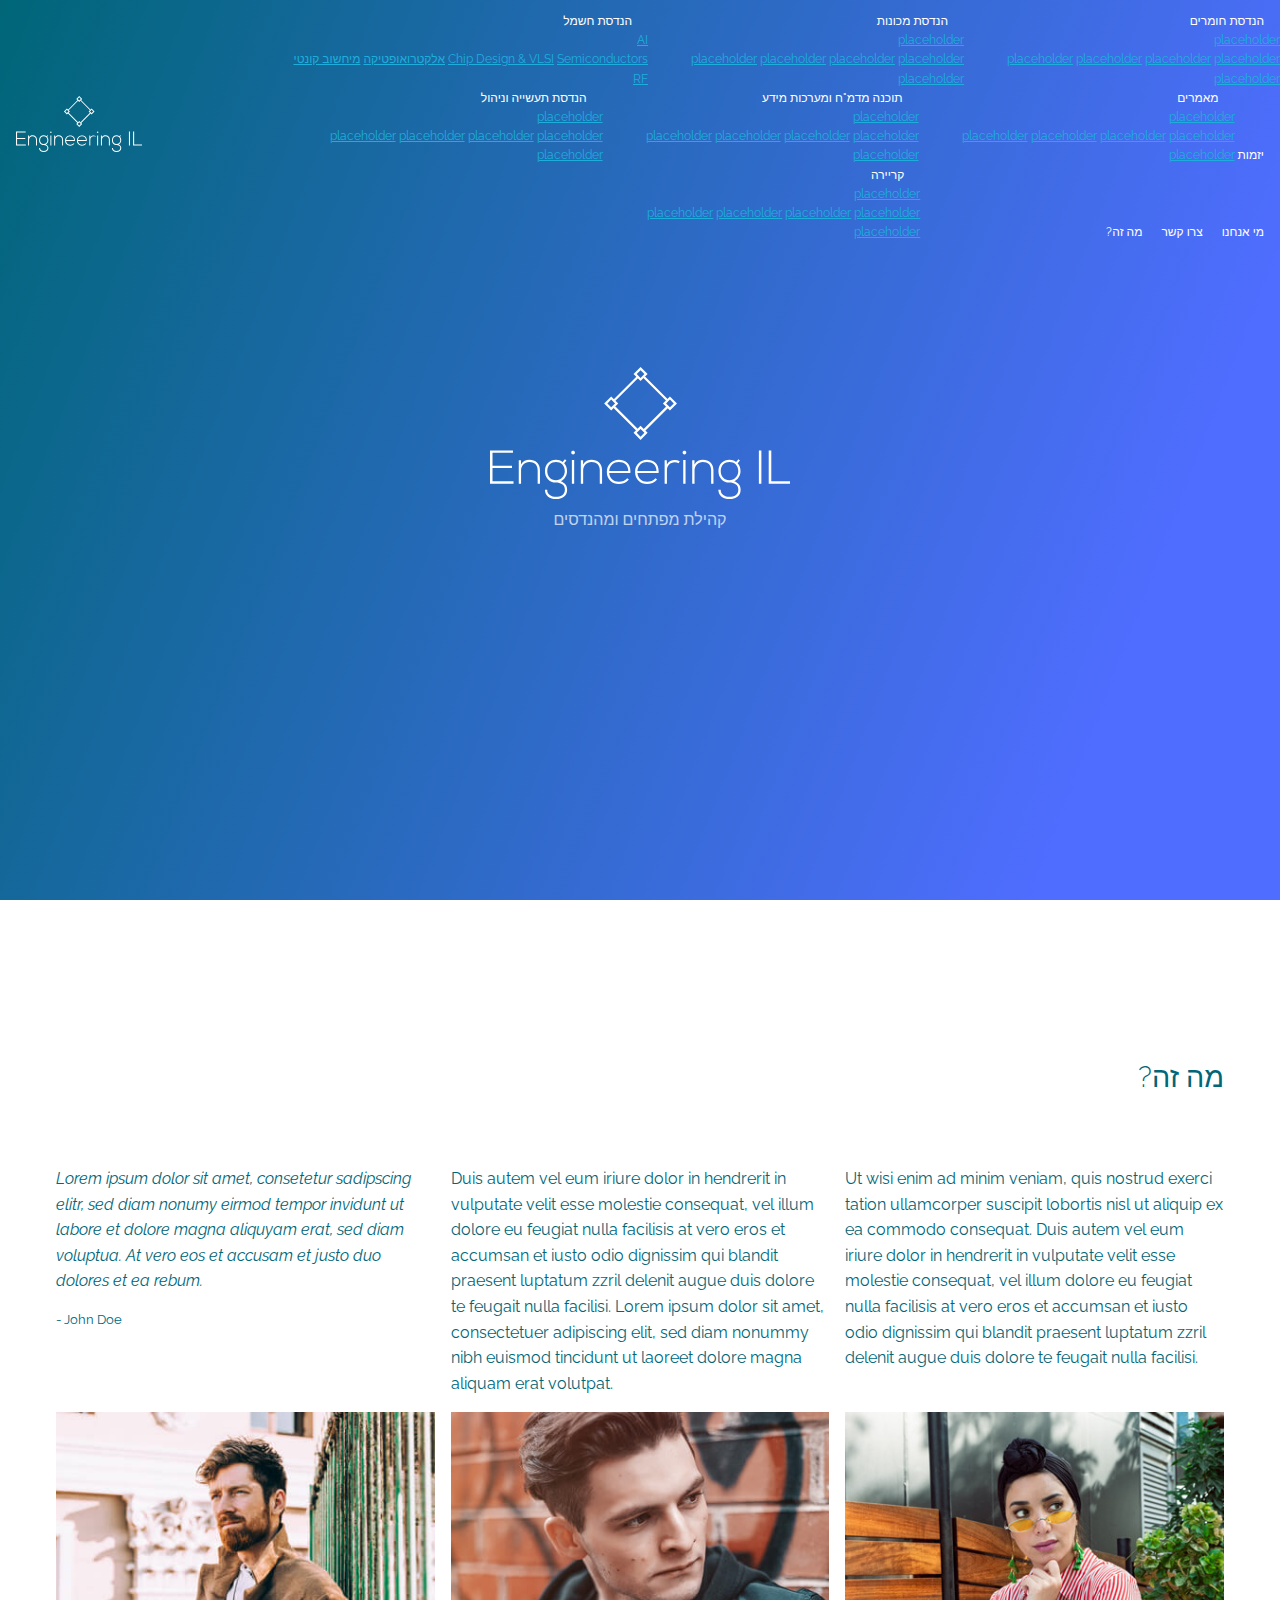
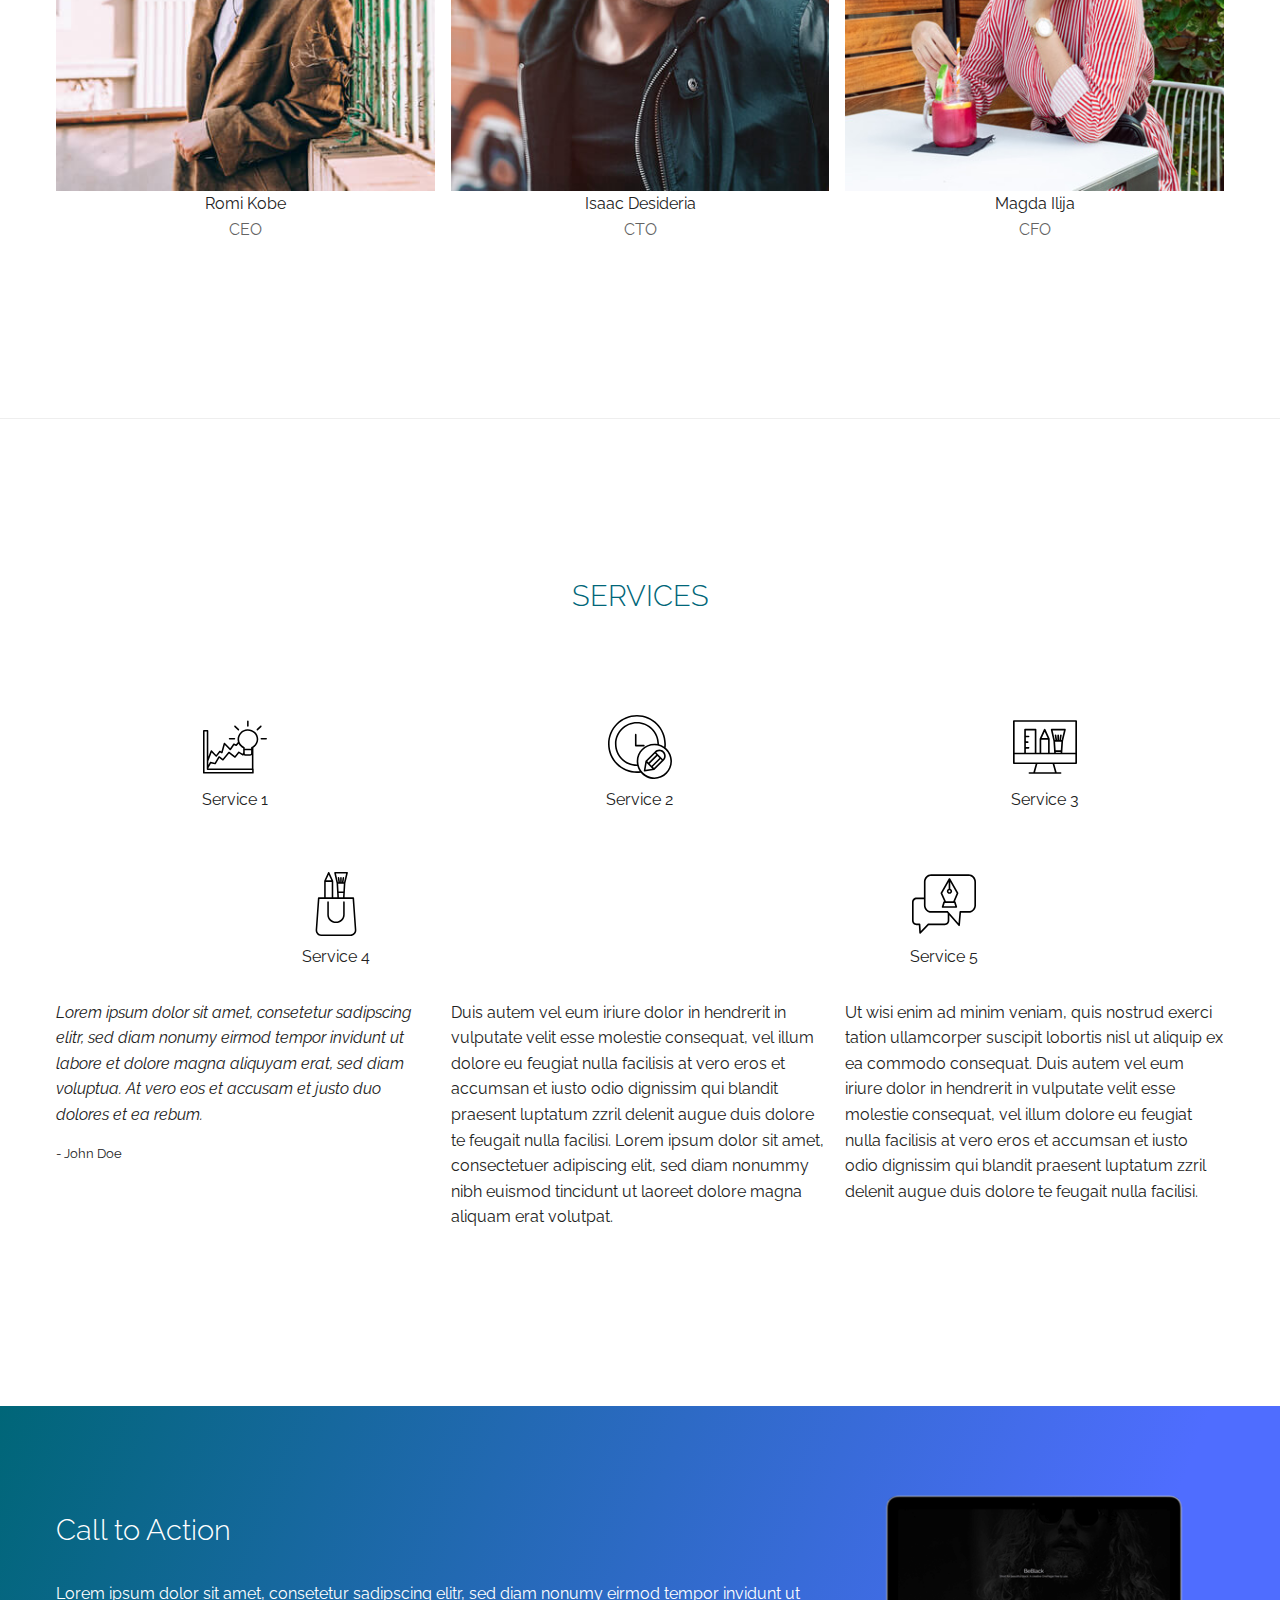
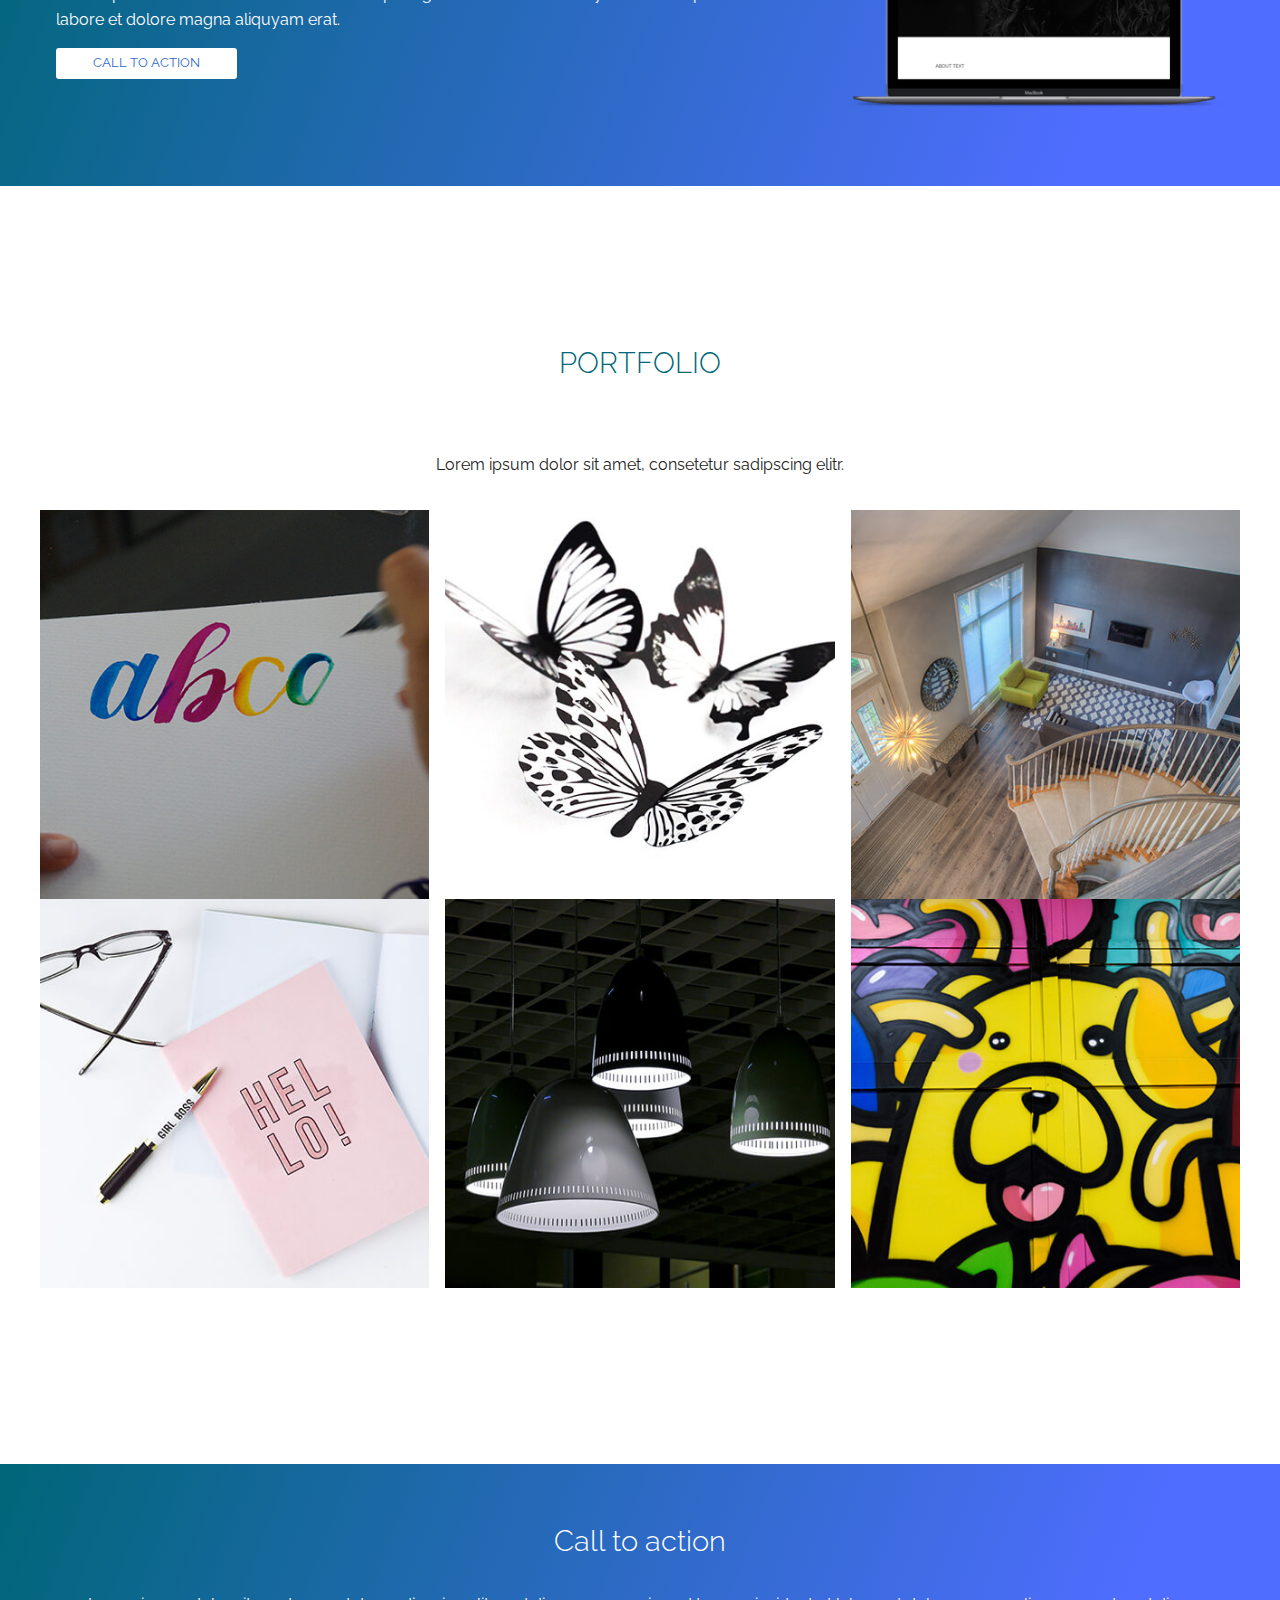
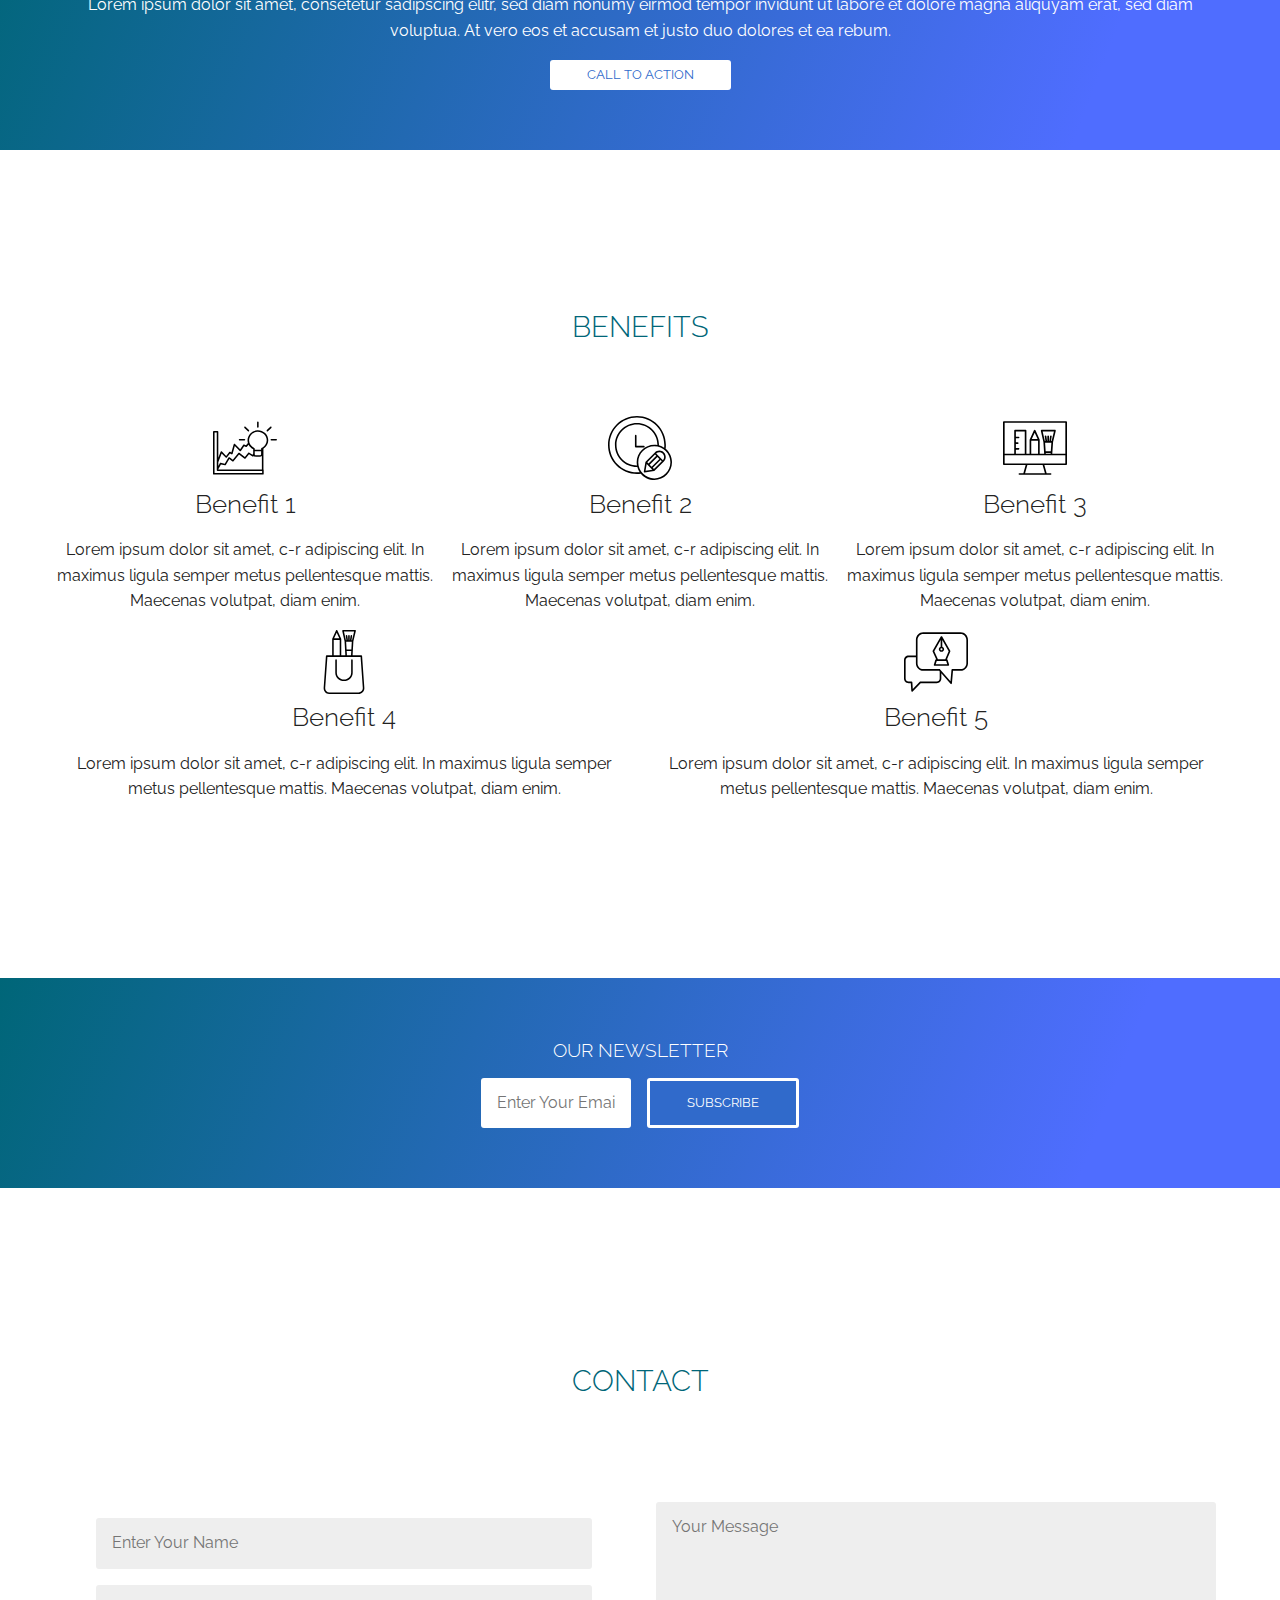
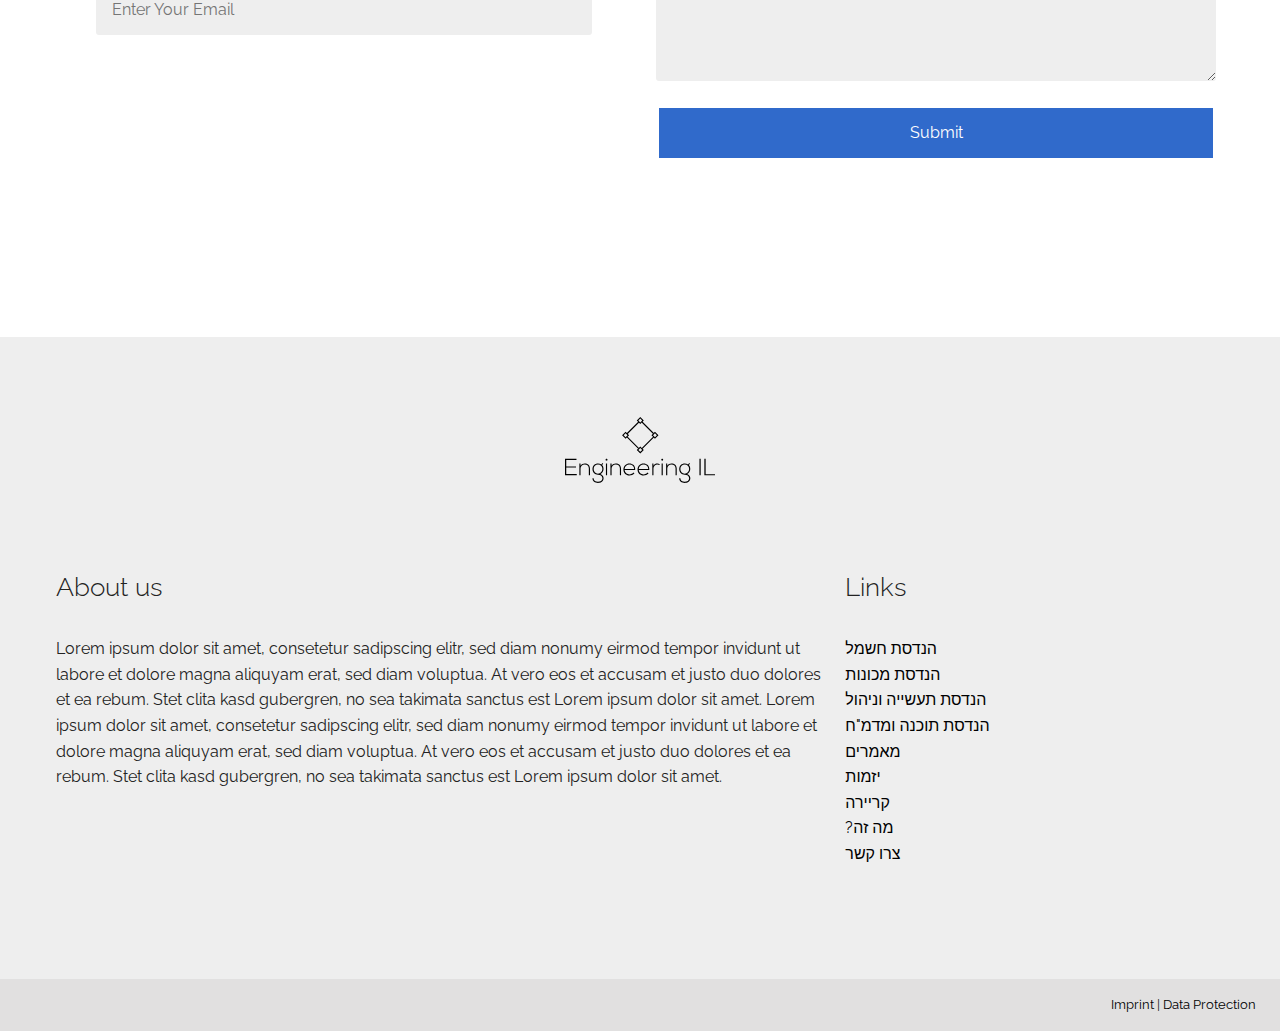
<file: index.html>
<!DOCTYPE html>
<html lang="de-DE" prefix="og: http://ogp.me/ns#">
    <meta charset="UTF-8">
    <title>Enginnering IL</title>
    <meta name="description" content="Engineering IL - Community of Engineers to grow and develop">
    <!-- <link rel="author" href="https://lautenschlager.de" /> -->
    <link rel="icon" type="image/png" sizes="32x32" href="logo/default-logo-isolated-symbol.png"> <!-- Thats the Icon on near the tab name  -->
    <link rel="stylesheet" type="text/css" href="css/normalize.min.css" media="all" />
    <link href="https://fonts.googleapis.com/css?family=Raleway&display=swap" rel="stylesheet">
    <link rel="stylesheet" type="text/css" href="css/flexboxgrid.css" media="all" />
    <link rel="stylesheet" type="text/css" href="css/theme.css" media="all" />
    <link rel="stylesheet" href="https://cdn.jsdelivr.net/npm/bootstrap@4.5.3/dist/css/bootstrap.min.css" integrity="sha384-TX8t27EcRE3e/ihU7zmQxVncDAy5uIKz4rEkgIXeMed4M0jlfIDPvg6uqKI2xXr2" crossorigin="anonymous">
<meta name="viewport" content="widthd=evice-width, initial-scale=1.0" />
</head>
<body>
    <header class="fade-in">
        <div class="navigation-bar flex middle-xs eu_navbar">
            <a href ="index.html"><img  src="logo/vector/default-monochrome-white.svg" class="logo"></a>
            <nav class="end-xs eu_navbar">
                <ul>
                    <li class="dropdown"> <!-- Electrical and Electronics Engineering -->
                        <a href="#" class="dropdown-toggle eu_white_navbarbutton" data-toggle="dropdown" aria-haspopup="true" aria-expanded="false">הנדסת חשמל<span class="caret"></span></a>
                        <ul class="eu_bt dropdown-menu" aria-labelledby="dropdownMenuButton">
                            <li><a class="dropdown-item" href="#">AI</a></li><br>
                            <li><a class="dropdown-item" href="#">מיחשוב קונטי</a></li>
                            <li><a class="dropdown-item" href="#">אלקטרואופטיקה</a></li>
                            <li><a class="dropdown-item" href="#">Chip Design & VLSI</a></li>
                            <li><a class="dropdown-item" href="#">Semiconductors</a></li><br>
                            <li><a class="dropdown-item" href="#">RF</a></li>

                        </ul>
                    </li>

                    <li> <!-- Mechanical Engineering -->
                        <li class="dropdown">
                        <a href="#" class="dropdown-toggle eu_white_navbarbutton" data-toggle="dropdown" aria-haspopup="true" aria-expanded="false">הנדסת מכונות<span class="caret"></span></a>
                        <ul class="eu_bt dropdown-menu" aria-labelledby="dropdownMenuButton">
                            <li><a class="dropdown-item" href="#">placeholder</a></li><br>
                            <li><a class="dropdown-item" href="#">placeholder</a></li>
                            <li><a class="dropdown-item" href="#">placeholder</a></li>
                            <li><a class="dropdown-item" href="#">placeholder</a></li>
                            <li><a class="dropdown-item" href="#">placeholder</a></li><br>
                            <li><a class="dropdown-item" href="#">placeholder</a></li>

                        </ul>
                    </li>

                    <li class="dropdown"><!--  Material Engineering -->
                        <a href="#" class="dropdown-toggle eu_white_navbarbutton" data-toggle="dropdown" aria-haspopup="true" aria-expanded="false">הנדסת חומרים<span class="caret"></span></a>
                        <ul class="eu_bt dropdown-menu" aria-labelledby="dropdownMenuButton">
                            <li><a class="dropdown-item" href="#">placeholder</a></li><br>
                            <li><a class="dropdown-item" href="#">placeholder</a></li>
                            <li><a class="dropdown-item" href="#">placeholder</a></li>
                            <li><a class="dropdown-item" href="#">placeholder</a></li>
                            <li><a class="dropdown-item" href="#">placeholder</a></li><br>
                            <li><a class="dropdown-item" href="#">placeholder</a></li>
                        </ul>
                    </li>

                    <li class="dropdown"> <!-- Industrial Engineering and Management  -->
                        <a href="#" class="dropdown-toggle eu_white_navbarbutton" data-toggle="dropdown" aria-haspopup="true" aria-expanded="false">הנדסת תעשייה וניהול<span class="caret"></span></a>
                        <ul class="eu_bt dropdown-menu" aria-labelledby="dropdownMenuButton">
                            <li><a class="dropdown-item" href="#">placeholder</a></li><br>
                            <li><a class="dropdown-item" href="#">placeholder</a></li>
                            <li><a class="dropdown-item" href="#">placeholder</a></li>
                            <li><a class="dropdown-item" href="#">placeholder</a></li>
                            <li><a class="dropdown-item" href="#">placeholder</a></li><br>
                            <li><a class="dropdown-item" href="#">placeholder</a></li>
                        </ul>
                    </li>

                    <li class="dropdown"> <!-- Computer Science,Soteware Engineering and Information Systems -->
                        <a href="#" class="dropdown-toggle eu_white_navbarbutton" data-toggle="dropdown" aria-haspopup="true" aria-expanded="false">תוכנה מדמ"ח ומערכות מידע<span class="caret"></span></a>
                        <ul class="eu_bt dropdown-menu" aria-labelledby="dropdownMenuButton">
                            <li><a class="dropdown-item" href="#">placeholder</a></li><br>
                            <li><a class="dropdown-item" href="#">placeholder</a></li>
                            <li><a class="dropdown-item" href="#">placeholder</a></li>
                            <li><a class="dropdown-item" href="#">placeholder</a></li>
                            <li><a class="dropdown-item" href="#">placeholder</a></li><br>
                            <li><a class="dropdown-item" href="#">placeholder</a></li>
                        </ul>
                    </li>

                    <li class="dropdown"> <!-- Scientific articles -->
                        <a href="#" class="dropdown-toggle eu_white_navbarbutton" data-toggle="dropdown" aria-haspopup="true" aria-expanded="false">מאמרים<span class="caret"></span></a>
                        <ul class="eu_bt dropdown-menu" aria-labelledby="dropdownMenuButton">
                            <li><a class="dropdown-item" href="#">placeholder</a></li><br>
                            <li><a class="dropdown-item" href="#">placeholder</a></li>
                            <li><a class="dropdown-item" href="#">placeholder</a></li>
                            <li><a class="dropdown-item" href="#">placeholder</a></li>
                            <li><a class="dropdown-item" href="#">placeholder</a></li><br>
                            <li><a class="dropdown-item" href="#">placeholder</a></li>
                        </ul>
                    </li>

                    <li><a class="eu_white_navbarbutton"  href="entrep.html">יזמות</a></li> <!-- Entrepreneurship -->

                    <li class="dropdown">
                        <a href="#" class="dropdown-toggle eu_white_navbarbutton" data-toggle="dropdown" aria-haspopup="true" aria-expanded="false">קריירה<span class="caret"></span></a>
                        <ul class="eu_bt dropdown-menu" aria-labelledby="dropdownMenuButton">
                            <li><a class="dropdown-item" href="#">placeholder</a></li><br>
                            <li><a class="dropdown-item" href="#">placeholder</a></li>
                            <li><a class="dropdown-item" href="#">placeholder</a></li>
                            <li><a class="dropdown-item" href="#">placeholder</a></li>
                            <li><a class="dropdown-item" href="#">placeholder</a></li><br>
                            <li><a class="dropdown-item" href="#">placeholder</a></li>
                        </ul><!-- Career and Jobs -->
                    </li>

                    <li class="eu_navbuffer"><a  href="#benefits"></a></li> <!-- buffer -->

                    <li><a class="eu_white_navbarbutton"  href="WhatDa.html">?מה זה</a></li> <!-- What da? -->

                    <li><a class="eu_white_navbarbutton"  href="contact.html">צרו קשר</a></li> <!-- Contact -->

                    <li><a class="eu_white_navbarbutton"  href="theCrew.html">מי אנחנו</a></li><!-- The crew -->
                </ul>
            </nav>
        </div>
              <div class="hero flex middle-xs" style="background-image: linear-gradient(111deg, rgba(0,102,120,1) 0%, rgba(79,109,255,1) 85%);
            }">
            <div class="hero-text">
                <img src="logo/vector/default-monochrome-white.svg" class="middle-xs">
                <p>קהילת מפתחים ומהנדסים</p>
                
              
            </div>
        </div>
    </header>
<div class="wrapper">
    <main>
        <section class="intro" id="about-us">
            <div class="container">
                <div class="row">
                    <div class="col-md">
                        <h2 class="section-title tr">?מה זה</h2>
                    </div>
                </div>
                <div class="row margin-bottom ">
                    <div class="col-md">
                        <p class="highlight section-text">Lorem ipsum dolor sit amet, consetetur sadipscing elitr, sed diam nonumy eirmod tempor invidunt ut labore et dolore magna aliquyam erat, sed diam voluptua. At vero eos et accusam et justo duo dolores et ea rebum.</p>
                        <p class="author section-text">- John Doe</p>
                    </div>
                    <div class="col-md section-text">
                        <p>Duis autem vel eum iriure dolor in hendrerit in vulputate velit esse molestie consequat, vel illum dolore eu feugiat nulla facilisis at vero eros et accumsan et iusto odio dignissim qui blandit praesent luptatum zzril delenit augue duis dolore te feugait nulla facilisi. Lorem ipsum dolor sit amet, consectetuer adipiscing elit, sed diam nonummy nibh euismod tincidunt ut laoreet dolore magna aliquam erat volutpat.</p>
                    </div>
                    <div class="col-md section-text">
                        <p>Ut wisi enim ad minim veniam, quis nostrud exerci tation ullamcorper suscipit lobortis nisl ut aliquip ex ea commodo consequat. Duis autem vel eum iriure dolor in hendrerit in vulputate velit esse molestie consequat, vel illum dolore eu feugiat nulla facilisis at vero eros et accumsan et iusto odio dignissim qui blandit praesent luptatum zzril delenit augue duis dolore te feugait nulla facilisi.</p>
                    </div>
                </div>
                <div class="row team center-xs">
                    <div class="col-md">
                        <div class="hover-outer-box">
                            <img src="img/Romi-Kobe.jpg">
                            <div class="hover-inner-box">
                                <div class="hover-content">
                                    <h3>Romi Kobe</h3>
                                    <p>Lorem ipsum dolor sit amet, consetetur sadipscing elitr.</p>
                                    <a href="#!" target="blank" rel="noopener"><img src="img/facebook-icon.svg" class="team-icon"></a> <a href="#!" target="blank" rel="noopener"><img src="img/twitter-icon.svg" class="team-icon"></a>
                                </div>
                            </div>
                        </div>
                        <p class="team-name">Romi Kobe<br/><span class="position">CEO</span></p>
                    </div>
                    <div class="col-md">
                        <div class="hover-outer-box">
                            <img src="img/Isaac-Desideria.jpg">
                            <div class="hover-inner-box">
                                <div class="hover-content">
                                    <h3>Isaac Desideria</h3>
                                    <p>Lorem ipsum dolor sit amet, consetetur sadipscing elitr.</p>
                                    <a href="#!" target="blank" rel="noopener"><img src="img/facebook-icon.svg" class="team-icon"></a> <a href="#!" target="blank" rel="noopener"><img src="img/twitter-icon.svg" class="team-icon"></a>
                                </div>
                            </div>
                        </div>
                        <p class="team-name">Isaac Desideria<br/><span class="position">CTO</span></p>
                    </div>
                    <div class="col-md">
                        <div class="hover-outer-box">
                            <img src="img/Magda-Ilija.jpg">
                            <div class="hover-inner-box">
                                <div class="hover-content">
                                    <h3>Magda Ilija</h3>
                                    <p>Lorem ipsum dolor sit amet, consetetur sadipscing elitr.</p>
                                    <a href="#!" target="blank" rel="noopener"><img src="img/facebook-icon.svg" class="team-icon"></a> <a href="#!" target="blank" rel="noopener"><img src="img/twitter-icon.svg" class="team-icon"></a>
                                </div>
                            </div>
                        </div>
                        <p class="team-name">Magda Ilija<br/><span class="position">CFO</span></p>
                    </div>
                </div>
            </div>
        </section>
        <hr/>
        <section class="services" id="services">
            <div class="container"> 
                <div class="row">
                    <div class="col-md-12 center-xs">
                        <h2 class="section-title">Services</h2>
                    </div>
                </div>
                <div class="row icon-row">
                    <div class="col-xs center-xs">
                        <img src="img/001-achievement.svg" class="icon"><br/>
                        Service 1
                    </div>
                    <div class="col-xs center-xs">
                        <img src="img/002-pencil.svg" class="icon"><br/>
                        Service 2
                    </div>
                    <div class="col-xs center-xs">
                        <img src="img/003-idea.svg" class="icon"><br/>
                        Service 3
                    </div>
                </div>
                 <div class="row icon-row">
                    <div class="col-xs center-xs">
                        <img src="img/004-shopping-bag.svg" class="icon"><br/>
                        Service 4
                    </div>
                    <div class="col-xs center-xs">
                        <img src="img/005-fountain-pen.svg" class="icon"><br/>
                        Service 5
                    </div>
                </div>
                <div class="row margin-bottom ">
                    <div class="col-md">
                        <p class="highlight">Lorem ipsum dolor sit amet, consetetur sadipscing elitr, sed diam nonumy eirmod tempor invidunt ut labore et dolore magna aliquyam erat, sed diam voluptua. At vero eos et accusam et justo duo dolores et ea rebum.</p>
                        <p class="author">- John Doe</p>
                    </div>
                    <div class="col-md">
                        <p>Duis autem vel eum iriure dolor in hendrerit in vulputate velit esse molestie consequat, vel illum dolore eu feugiat nulla facilisis at vero eros et accumsan et iusto odio dignissim qui blandit praesent luptatum zzril delenit augue duis dolore te feugait nulla facilisi. Lorem ipsum dolor sit amet, consectetuer adipiscing elit, sed diam nonummy nibh euismod tincidunt ut laoreet dolore magna aliquam erat volutpat.</p>
                    </div>
                    <div class="col-md">
                        <p>Ut wisi enim ad minim veniam, quis nostrud exerci tation ullamcorper suscipit lobortis nisl ut aliquip ex ea commodo consequat. Duis autem vel eum iriure dolor in hendrerit in vulputate velit esse molestie consequat, vel illum dolore eu feugiat nulla facilisis at vero eros et accumsan et iusto odio dignissim qui blandit praesent luptatum zzril delenit augue duis dolore te feugait nulla facilisi.</p>
                    </div>
                </div>
            </div>
        </section>
        <section class="cta middle-xs" style="background-image: linear-gradient(111deg, rgba(0,102,120,1) 0%, rgba(79,109,255,1) 85%);
            }">
            <div class="container">
                <div class="row middle-md">
                    <div class="col-md-8">
                        <h2>Call to Action</h2>
                        <p>Lorem ipsum dolor sit amet, consetetur sadipscing elitr, sed diam nonumy eirmod tempor invidunt ut labore et dolore magna aliquyam erat.</p>
                        <a href=""><button class="light">Call to action</button></a>
                    </div>
                    <div class="col-md-4">
                        <img src="img/cta-display.png" class="display">
                    </div>
                </div>
            </div>
        </section>
        <section class="portfolio" id="portfolio">
            <div class="container">
                <div class="row center-xs">
                    <div class="col-md">
                        <h2 class="section-title">Portfolio</h2>
                        <p>Lorem ipsum dolor sit amet, consetetur sadipscing elitr.</p>
                    </div>
                </div>
            </div>
            <div class="padding-small">
                <div class="row margin-bottom-small">
                    <div class="col-md-4">
                        <div class="hover-outer-box">
                            <img src="img/project-1.jpg">
                            <div class="hover-inner-box">
                                <div class="hover-content">
                                    <h3>Projecttitle</h3>
                                    <p>Lorem ipsum dolor sit amet, consetetur sadipscing elitr</p>
                                    <a href=""><button class="light">Call to action</button></a>
                                </div>
                            </div>
                        </div>
                    </div>
                    <div class="col-md-4">
                        <div class="hover-outer-box">
                            <img src="img/project-2.jpg">
                            <div class="hover-inner-box">
                                <div class="hover-content">
                                    <h3>Projecttitle</h3>
                                    <p>Lorem ipsum dolor sit amet, consetetur sadipscing elitr</p>
                                    <a href=""><button class="light">Call to action</button></a>
                                </div>
                            </div>
                        </div>
                    </div>
                    <div class="col-md-4">
                        <div class="hover-outer-box">
                            <img src="img/project-3.jpg">
                            <div class="hover-inner-box">
                                <div class="hover-content">
                                    <h3>Projecttitle</h3>
                                    <p>Lorem ipsum dolor sit amet, consetetur sadipscing elitr</p>
                                    <a href=""><button class="light">Call to action</button></a>
                                </div>
                            </div>
                        </div>
                    </div>
                </div>
                <div class="row margin-bottom-small">
                    <div class="col-md-4">
                        <div class="hover-outer-box">
                            <img src="img/project-4.jpg">
                            <div class="hover-inner-box">
                                <div class="hover-content">
                                    <h3>Projecttitle</h3>
                                    <p>Lorem ipsum dolor sit amet, consetetur sadipscing elitr</p>
                                    <a href=""><button class="light">Call to action</button></a>
                                </div>
                            </div>
                        </div>
                    </div>
                    <div class="col-md-4">
                        <div class="hover-outer-box">
                            <img src="img/project-5.jpg">
                            <div class="hover-inner-box">
                                <div class="hover-content">
                                    <h3>Projecttitle</h3>
                                    <p>Lorem ipsum dolor sit amet, consetetur sadipscing elitr</p>
                                    <a href=""><button class="light">Call to action</button></a>
                                </div>
                            </div>
                        </div>
                    </div>
                    <div class="col-md-4">
                        <div class="hover-outer-box">
                            <img src="img/project-6.jpg">
                            <div class="hover-inner-box">
                                <div class="hover-content">
                                    <h3>Projecttitle</h3>
                                    <p>Lorem ipsum dolor sit amet, consetetur sadipscing elitr</p>
                                    <a href=""><button class="light">Call to action</button></a>
                                </div>
                            </div>
                        </div>
                    </div>
                </div>
            </section>
            <section class="cta" style="background-image: linear-gradient(111deg, rgba(0,102,120,1) 0%, rgba(79,109,255,1) 85%);
            }">
                <div class="container">
                    <div class="row center-xs">
                        <div class="col-md">
                            <h2>Call to action</h2>
                            <p>Lorem ipsum dolor sit amet, consetetur sadipscing elitr, sed diam nonumy eirmod tempor invidunt ut labore et dolore magna aliquyam erat, sed diam voluptua. At vero eos et accusam et justo duo dolores et ea rebum.</p>
                            <a href=""><button class="light">Call to action</button></a>
                        </div>
                    </div>
                </div>
            </section>
            <section class="blurbs" id="benefits">
                <div class="container">
                    <div class="row">
                        <div class="col-md center-xs">
                            <h2 class="section-title">Benefits</h2>
                        </div>
                    </div>
                    <div class="row margin-bottom-small center-xs">
                        <div class="col-md">
                            <img src="img/001-achievement.svg" class="icon ">
                            <h3>Benefit 1</h3>
                            <p>Lorem ipsum dolor sit amet, c-r adipiscing elit. In maximus ligula semper metus pellentesque mattis. Maecenas volutpat, diam enim. </p>
                        </div>
                        <div class="col-md">
                            <img src="img/002-pencil.svg" class="icon">
                            <h3>Benefit 2</h3>
                            <p>Lorem ipsum dolor sit amet, c-r adipiscing elit. In maximus ligula semper metus pellentesque mattis. Maecenas volutpat, diam enim. </p>
                        </div>
                        <div class="col-md">
                            <img src="img/003-idea.svg" class="icon">
                            <h3>Benefit 3</h3>
                            <p>Lorem ipsum dolor sit amet, c-r adipiscing elit. In maximus ligula semper metus pellentesque mattis. Maecenas volutpat, diam enim. </p>
                        </div>
                    </div>
                    <div class="row center-xs">
                        <div class="col-md">
                            <img src="img/004-shopping-bag.svg" class="icon">
                            <h3>Benefit 4</h3>
                            <p>Lorem ipsum dolor sit amet, c-r adipiscing elit. In maximus ligula semper metus pellentesque mattis. Maecenas volutpat, diam enim. </p>
                        </div>
                        <div class="col-md">
                            <img src="img/005-fountain-pen.svg" class="icon">
                            <h3>Benefit 5</h3>
                            <p>Lorem ipsum dolor sit amet, c-r adipiscing elit. In maximus ligula semper metus pellentesque mattis. Maecenas volutpat, diam enim. </p>
                        </div>
                    </div>
                </div>
            </section>
            <section class="newsletter eu_linear-bg">
                <div class="container">
                    <div class="row center-xs">
                        <div class="col-md ">
                            <h2 class="eu_white-text">Our newsletter</h2>
                            <form class="flex center-xs">
                                <input placeholder="Enter Your Email" type="email" required="" name="">
                                <button class="eu_blue-bg">SUBSCRIBE</button>
                            </form> 
                        </div>
                    </div>
                </div>
            </section>
            <section class="contact" id="contact">
                <div class="container">
                    <div class="row">
                        <div class="col-md center-xs">
                            <h2 class="section-title">Contact</h2>
                        </div>
                    </div>
                    <div class="row margin-bottom-small center-xs">
                    </div>
                    <form action="">
                        <div class="row margin-bottom-small center-xs">

                            <div class="col-md padding-small">
                                <div class="row">
                                    <div class="col-md">
                                        <input placeholder="Enter Your Name" type="text" name="" value="" class="margin-bottom-small">
                                        <input placeholder="Enter Your Email" type="email" name=""  value="">
                                    </div>
                                </div>
                            </div>
                            <div class="col-md padding-small">
                                <textarea placeholder="Your Message" name="" rows="8" class="margin-bottom-small"></textarea>
                                <input type="submit" value="Submit" class="eu_blue-bg">
                            </div>
                        </div>
                    </form>
                </div>
            </section>
        </main>
    </div>
    <footer>
        <div class="container">
            <div class="row">
                <div class="col-md center-xs">
                    <img src="logo/vector/default-monochrome-black.svg" class="margin-bottom" style="max-width: 150px;">
                </div>
            </div>
            <div class="row margin-bottom-small">
                <div class="col-md-8">
                    <h3>About us</h3>
                    <p>Lorem ipsum dolor sit amet, consetetur sadipscing elitr, sed diam nonumy eirmod tempor invidunt ut labore et dolore magna aliquyam erat, sed diam voluptua. At vero eos et accusam et justo duo dolores et ea rebum. Stet clita kasd gubergren, no sea takimata sanctus est Lorem ipsum dolor sit amet. Lorem ipsum dolor sit amet, consetetur sadipscing elitr, sed diam nonumy eirmod tempor invidunt ut labore et dolore magna aliquyam erat, sed diam voluptua. At vero eos et accusam et justo duo dolores et ea rebum. Stet clita kasd gubergren, no sea takimata sanctus est Lorem ipsum dolor sit amet.</p>
                </div>
                <div class="col-md-4">
                    <h3>Links</h3>
                    <ul>
                    <li><a href="#services">הנדסת חשמל</a></li>
                    <li><a href="#services">הנדסת מכונות</a></li>
                    <li><a href="#services">הנדסת תעשייה וניהול</a></li>
                    <li><a href="#services">הנדסת תוכנה ומדמ"ח</a></li>
                    <li><a href="#portfolio">מאמרים</a></li>
                    <li><a href="#benefits">יזמות</a></li>
                    <li><a href="#benefits">קריירה</a></li>
                    <li><a href="#benefits"> </a></li>
                    <li><a href="#about-us">?מה זה</a></li>
                    <li><a href="#contact">צרו קשר</a></li>
                    </ul>
                </div>
            </div>
            <div class="row">
                <div class="col-md ">

                        <path d="M24 4.557c-.883.392-1.832.656-2.828.775 1.017-.609 1.798-1.574 2.165-2.724-.951.564-2.005.974-3.127 1.195-.897-.957-2.178-1.555-3.594-1.555-3.179 0-5.515 2.966-4.797 6.045-4.091-.205-7.719-2.165-10.148-5.144-1.29 2.213-.669 5.108 1.523 6.574-.806-.026-1.566-.247-2.229-.616-.054 2.281 1.581 4.415 3.949 4.89-.693.188-1.452.232-2.224.084.626 1.956 2.444 3.379 4.6 3.419-2.07 1.623-4.678 2.348-7.29 2.04 2.179 1.397 4.768 2.212 7.548 2.212 9.142 0 14.307-7.721 13.995-14.646.962-.695 1.797-1.562 2.457-2.549z"></path>
                    </svg></a></p>
                </div>

            </div>
        </div>
    </footer>

    <div class="row secondary-footer">
     <div class="col-md end-md">
         <p><a href="#">Imprint</a> | <a href="#">Data Protection</a></p>                
     </div>
 </div>
<script src="https://code.jquery.com/jquery-3.5.1.slim.min.js" integrity="sha384-DfXdz2htPH0lsSSs5nCTpuj/zy4C+OGpamoFVy38MVBnE+IbbVYUew+OrCXaRkfj" crossorigin="anonymous"></script>
<script src="https://cdn.jsdelivr.net/npm/bootstrap@4.5.3/dist/js/bootstrap.bundle.min.js" integrity="sha384-ho+j7jyWK8fNQe+A12Hb8AhRq26LrZ/JpcUGGOn+Y7RsweNrtN/tE3MoK7ZeZDyx" crossorigin="anonymous"></script>
 <script src="https://cdn.polyfill.io/v2/polyfill.min.js?callback=polyfillsAreLoaded" defer></script>
 <script src="https://ajax.googleapis.com/ajax/libs/jquery/3.4.1/jquery.min.js"></script>
 <script src="js/script.js" defer></script>
</body>
</html>
</file>
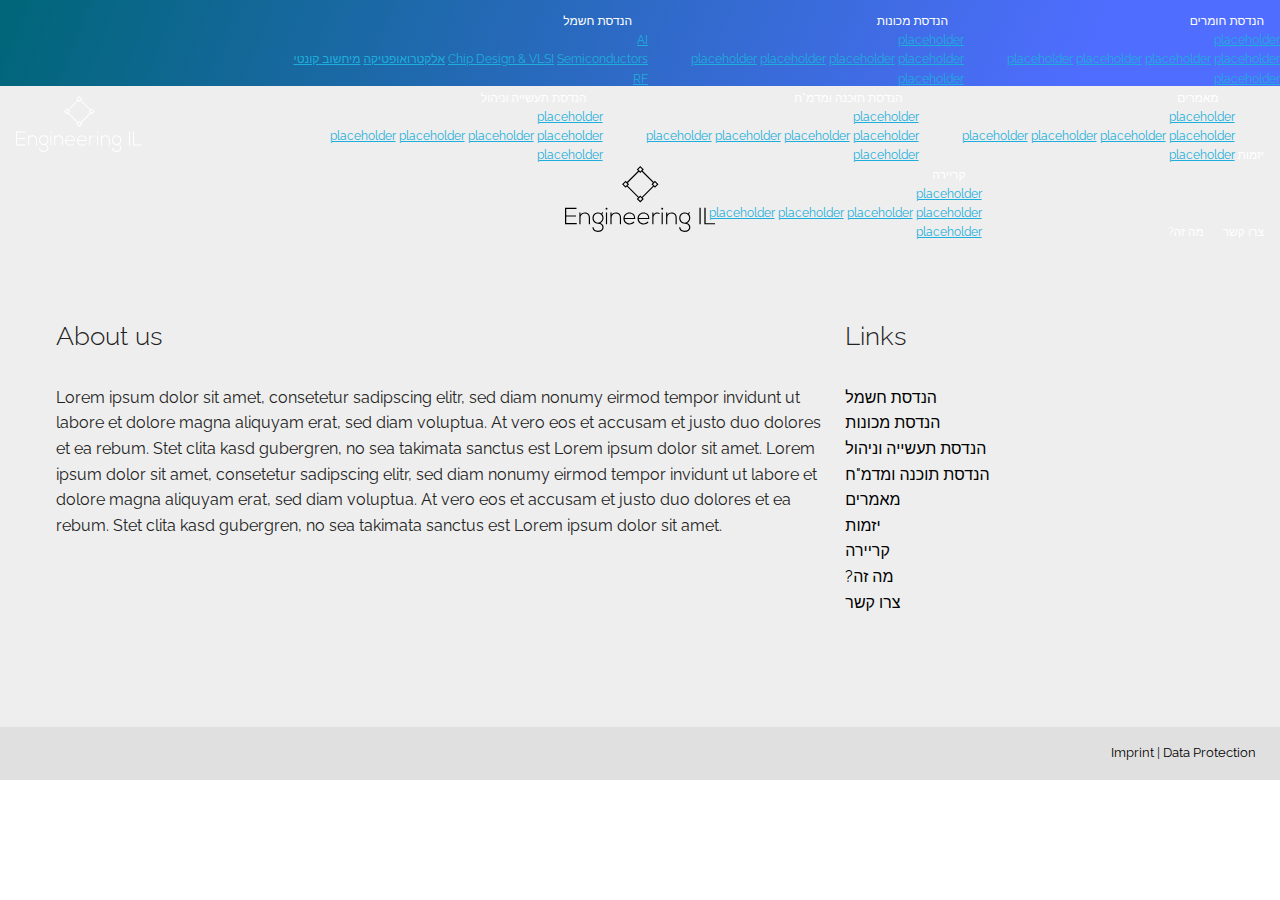
<file: contact.html>
<!DOCTYPE html>
<html lang="de-DE" prefix="og: http://ogp.me/ns#">
    <meta charset="UTF-8">
    <title>Enginnering IL</title>
    <meta name="description" content="Engineering IL - Community of Engineers to grow and develop">
    <!-- <link rel="author" href="https://lautenschlager.de" /> -->
    <link rel="icon" type="image/png" sizes="32x32" href="img/favicon.png"> <!-- Thats the Icon on near the tab name  -->
    <link rel="stylesheet" type="text/css" href="css/normalize.min.css" media="all" />
    <link href="https://fonts.googleapis.com/css?family=Raleway&display=swap" rel="stylesheet">
    <link rel="stylesheet" type="text/css" href="css/flexboxgrid.css" media="all" />
    <link rel="stylesheet" type="text/css" href="css/theme.css" media="all" />
    <link rel="stylesheet" href="https://cdn.jsdelivr.net/npm/bootstrap@4.5.3/dist/css/bootstrap.min.css" integrity="sha384-TX8t27EcRE3e/ihU7zmQxVncDAy5uIKz4rEkgIXeMed4M0jlfIDPvg6uqKI2xXr2" crossorigin="anonymous">
<meta name="viewport" content="widthd=evice-width, initial-scale=1.0" />
</head>
<body>
    <header class="fade-in">
        <div class="navigation-bar flex middle-xs eu_navbar">
            <a href ="#"><img  src="logo/vector/default-monochrome-white.svg" class="logo"></a>
            <nav class="end-xs eu_navbar">
                <ul>
                    <li class="dropdown"> <!-- Electrical and Electronics Engineering -->
                        <a href="#" class="dropdown-toggle eu_white_navbarbutton" data-toggle="dropdown" aria-haspopup="true" aria-expanded="false">הנדסת חשמל<span class="caret"></span></a>
                        <ul class="eu_bt dropdown-menu" aria-labelledby="dropdownMenuButton">
                            <li><a class="dropdown-item" href="#">AI</a></li><br>
                            <li><a class="dropdown-item" href="#">מיחשוב קונטי</a></li>
                            <li><a class="dropdown-item" href="#">אלקטרואופטיקה</a></li>
                            <li><a class="dropdown-item" href="#">Chip Design & VLSI</a></li>
                            <li><a class="dropdown-item" href="#">Semiconductors</a></li><br>
                            <li><a class="dropdown-item" href="#">RF</a></li>

                        </ul>
                    </li>

                    <li> <!-- Mechanical Engineering -->
                        <li class="dropdown">
                        <a href="#" class="dropdown-toggle eu_white_navbarbutton" data-toggle="dropdown" aria-haspopup="true" aria-expanded="false">הנדסת מכונות<span class="caret"></span></a>
                        <ul class="eu_bt dropdown-menu" aria-labelledby="dropdownMenuButton">
                            <li><a class="dropdown-item" href="#">placeholder</a></li><br>
                            <li><a class="dropdown-item" href="#">placeholder</a></li>
                            <li><a class="dropdown-item" href="#">placeholder</a></li>
                            <li><a class="dropdown-item" href="#">placeholder</a></li>
                            <li><a class="dropdown-item" href="#">placeholder</a></li><br>
                            <li><a class="dropdown-item" href="#">placeholder</a></li>

                        </ul>
                    </li>

                    <li class="dropdown"><!--  Material Engineering -->
                        <a href="#" class="dropdown-toggle eu_white_navbarbutton" data-toggle="dropdown" aria-haspopup="true" aria-expanded="false">הנדסת חומרים<span class="caret"></span></a>
                        <ul class="eu_bt dropdown-menu" aria-labelledby="dropdownMenuButton">
                            <li><a class="dropdown-item" href="#">placeholder</a></li><br>
                            <li><a class="dropdown-item" href="#">placeholder</a></li>
                            <li><a class="dropdown-item" href="#">placeholder</a></li>
                            <li><a class="dropdown-item" href="#">placeholder</a></li>
                            <li><a class="dropdown-item" href="#">placeholder</a></li><br>
                            <li><a class="dropdown-item" href="#">placeholder</a></li>
                        </ul>
                    </li>

                    <li class="dropdown"> <!-- Industrial Engineering and Management -->
                        <a href="#" class="dropdown-toggle eu_white_navbarbutton" data-toggle="dropdown" aria-haspopup="true" aria-expanded="false">הנדסת תעשייה וניהול<span class="caret"></span></a>
                        <ul class="eu_bt dropdown-menu" aria-labelledby="dropdownMenuButton">
                            <li><a class="dropdown-item" href="#">placeholder</a></li><br>
                            <li><a class="dropdown-item" href="#">placeholder</a></li>
                            <li><a class="dropdown-item" href="#">placeholder</a></li>
                            <li><a class="dropdown-item" href="#">placeholder</a></li>
                            <li><a class="dropdown-item" href="#">placeholder</a></li><br>
                            <li><a class="dropdown-item" href="#">placeholder</a></li>
                        </ul>
                    </li>

                    <li class="dropdown"> <!-- Computer Science and Soteware Engineering -->
                        <a href="#" class="dropdown-toggle eu_white_navbarbutton" data-toggle="dropdown" aria-haspopup="true" aria-expanded="false">הנדסת תוכנה ומדמ"ח<span class="caret"></span></a>
                        <ul class="eu_bt dropdown-menu" aria-labelledby="dropdownMenuButton">
                            <li><a class="dropdown-item" href="#">placeholder</a></li><br>
                            <li><a class="dropdown-item" href="#">placeholder</a></li>
                            <li><a class="dropdown-item" href="#">placeholder</a></li>
                            <li><a class="dropdown-item" href="#">placeholder</a></li>
                            <li><a class="dropdown-item" href="#">placeholder</a></li><br>
                            <li><a class="dropdown-item" href="#">placeholder</a></li>
                        </ul>
                    </li>

                    <li class="dropdown"> <!-- Scientific articles -->
                        <a href="#" class="dropdown-toggle eu_white_navbarbutton" data-toggle="dropdown" aria-haspopup="true" aria-expanded="false">מאמרים<span class="caret"></span></a>
                        <ul class="eu_bt dropdown-menu" aria-labelledby="dropdownMenuButton">
                            <li><a class="dropdown-item" href="#">placeholder</a></li><br>
                            <li><a class="dropdown-item" href="#">placeholder</a></li>
                            <li><a class="dropdown-item" href="#">placeholder</a></li>
                            <li><a class="dropdown-item" href="#">placeholder</a></li>
                            <li><a class="dropdown-item" href="#">placeholder</a></li><br>
                            <li><a class="dropdown-item" href="#">placeholder</a></li>
                        </ul>
                    </li>

                    <li><a class="eu_white_navbarbutton"  href="#benefits">יזמות</a></li> <!-- Entrepreneurship -->

                    <li class="dropdown">
                        <a href="#" class="dropdown-toggle eu_white_navbarbutton" data-toggle="dropdown" aria-haspopup="true" aria-expanded="false">קריירה<span class="caret"></span></a>
                        <ul class="eu_bt dropdown-menu" aria-labelledby="dropdownMenuButton">
                            <li><a class="dropdown-item" href="#">placeholder</a></li><br>
                            <li><a class="dropdown-item" href="#">placeholder</a></li>
                            <li><a class="dropdown-item" href="#">placeholder</a></li>
                            <li><a class="dropdown-item" href="#">placeholder</a></li>
                            <li><a class="dropdown-item" href="#">placeholder</a></li><br>
                            <li><a class="dropdown-item" href="#">placeholder</a></li>
                        </ul><!-- Career and Jobs -->
                    </li>

                    <li class="eu_navbuffer"><a  href="#benefits"></a></li> <!-- buffer -->

                    <li><a class="eu_white_navbarbutton"  href="#about-us">?מה זה</a></li> <!-- What da? -->

                    <li><a class="eu_white_navbarbutton"  href="#contact">צרו קשר</a></li> <!-- Contact -->
                </ul>
            </nav>
        </div>
        <div class="eu_nav_hero flex middle-xs eu_padding-bottom4vh" style="background-image: linear-gradient(111deg, rgba(0,102,120,1) 0%, rgba(79,109,255,1) 85%);  
            }">
            <div class="hero-text">
            </div>
        </div>
    </header>






<!-- here should be the content -->










        <footer>
        <div class="container">
            <div class="row">
                <div class="col-md center-xs">
                    <img src="logo/vector/default-monochrome-black.svg" class="margin-bottom" style="max-width: 150px;">
                </div>
            </div>
            <div class="row margin-bottom-small">
                <div class="col-md-8">
                    <h3>About us</h3>
                    <p>Lorem ipsum dolor sit amet, consetetur sadipscing elitr, sed diam nonumy eirmod tempor invidunt ut labore et dolore magna aliquyam erat, sed diam voluptua. At vero eos et accusam et justo duo dolores et ea rebum. Stet clita kasd gubergren, no sea takimata sanctus est Lorem ipsum dolor sit amet. Lorem ipsum dolor sit amet, consetetur sadipscing elitr, sed diam nonumy eirmod tempor invidunt ut labore et dolore magna aliquyam erat, sed diam voluptua. At vero eos et accusam et justo duo dolores et ea rebum. Stet clita kasd gubergren, no sea takimata sanctus est Lorem ipsum dolor sit amet.</p>
                </div>
                <div class="col-md-4">
                    <h3>Links</h3>
                    <ul>
                    <li><a href="#services">הנדסת חשמל</a></li>
                    <li><a href="#services">הנדסת מכונות</a></li>
                    <li><a href="#services">הנדסת תעשייה וניהול</a></li>
                    <li><a href="#services">הנדסת תוכנה ומדמ"ח</a></li>
                    <li><a href="#portfolio">מאמרים</a></li>
                    <li><a href="#benefits">יזמות</a></li>
                    <li><a href="#benefits">קריירה</a></li>
                    <li><a href="#benefits"> </a></li>
                    <li><a href="#about-us">?מה זה</a></li>
                    <li><a href="#contact">צרו קשר</a></li>
                    </ul>
                </div>
            </div>
            <div class="row">
                <div class="col-md ">

                        <path d="M24 4.557c-.883.392-1.832.656-2.828.775 1.017-.609 1.798-1.574 2.165-2.724-.951.564-2.005.974-3.127 1.195-.897-.957-2.178-1.555-3.594-1.555-3.179 0-5.515 2.966-4.797 6.045-4.091-.205-7.719-2.165-10.148-5.144-1.29 2.213-.669 5.108 1.523 6.574-.806-.026-1.566-.247-2.229-.616-.054 2.281 1.581 4.415 3.949 4.89-.693.188-1.452.232-2.224.084.626 1.956 2.444 3.379 4.6 3.419-2.07 1.623-4.678 2.348-7.29 2.04 2.179 1.397 4.768 2.212 7.548 2.212 9.142 0 14.307-7.721 13.995-14.646.962-.695 1.797-1.562 2.457-2.549z"></path>
                    </svg></a></p>
                </div>

            </div>
        </div>
    </footer>

    <div class="row secondary-footer">
     <div class="col-md end-md">
         <p><a href="#">Imprint</a> | <a href="#">Data Protection</a></p>                
     </div>
 </div>
<script src="https://code.jquery.com/jquery-3.5.1.slim.min.js" integrity="sha384-DfXdz2htPH0lsSSs5nCTpuj/zy4C+OGpamoFVy38MVBnE+IbbVYUew+OrCXaRkfj" crossorigin="anonymous"></script>
<script src="https://cdn.jsdelivr.net/npm/bootstrap@4.5.3/dist/js/bootstrap.bundle.min.js" integrity="sha384-ho+j7jyWK8fNQe+A12Hb8AhRq26LrZ/JpcUGGOn+Y7RsweNrtN/tE3MoK7ZeZDyx" crossorigin="anonymous"></script>
 <script src="https://cdn.polyfill.io/v2/polyfill.min.js?callback=polyfillsAreLoaded" defer></script>
 <script src="https://ajax.googleapis.com/ajax/libs/jquery/3.4.1/jquery.min.js"></script>
 <script src="js/script.js" defer></script>
</body>
</html>
</file>
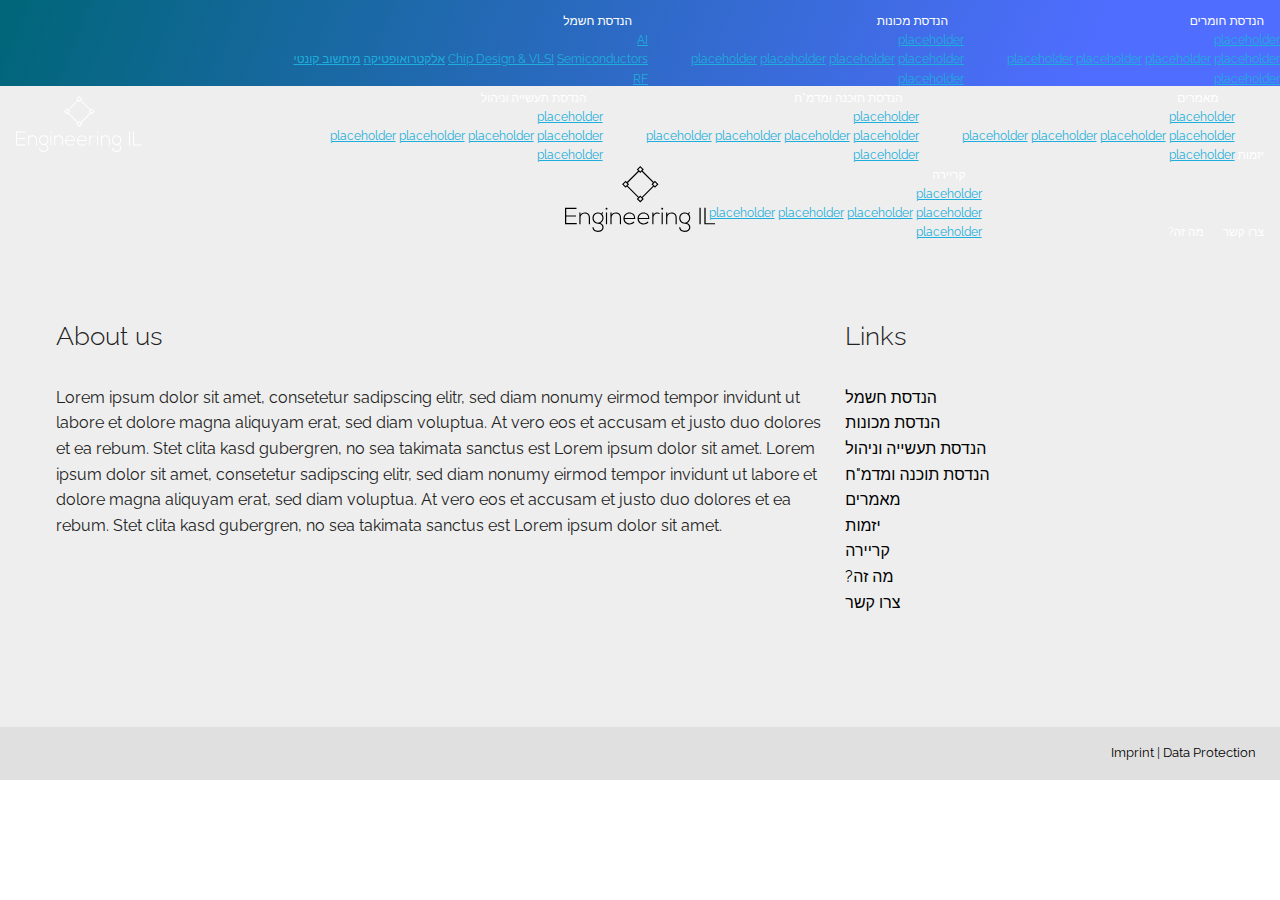
<file: empty_page.html>
<!DOCTYPE html>
<html lang="de-DE" prefix="og: http://ogp.me/ns#">
    <meta charset="UTF-8">
    <title>Enginnering IL</title>
    <meta name="description" content="Engineering IL - Community of Engineers to grow and develop">
    <!-- <link rel="author" href="https://lautenschlager.de" /> -->
    <link rel="icon" type="image/png" sizes="32x32" href="logo/default-logo-isolated-symbol.png"> <!-- Thats the Icon on near the tab name  -->
    <link rel="stylesheet" type="text/css" href="css/normalize.min.css" media="all" />
    <link href="https://fonts.googleapis.com/css?family=Raleway&display=swap" rel="stylesheet">
    <link rel="stylesheet" type="text/css" href="css/flexboxgrid.css" media="all" />
    <link rel="stylesheet" type="text/css" href="css/theme.css" media="all" />
    <link rel="stylesheet" href="https://cdn.jsdelivr.net/npm/bootstrap@4.5.3/dist/css/bootstrap.min.css" integrity="sha384-TX8t27EcRE3e/ihU7zmQxVncDAy5uIKz4rEkgIXeMed4M0jlfIDPvg6uqKI2xXr2" crossorigin="anonymous">
<meta name="viewport" content="widthd=evice-width, initial-scale=1.0" />
</head>
<body>
    <header class="fade-in">
        <div class="navigation-bar flex middle-xs eu_navbar">
            <a href ="#"><img  src="logo/vector/default-monochrome-white.svg" class="logo"></a>
            <nav class="end-xs eu_navbar">
                <ul>
                    <li class="dropdown"> <!-- Electrical and Electronics Engineering -->
                        <a href="#" class="dropdown-toggle eu_white_navbarbutton" data-toggle="dropdown" aria-haspopup="true" aria-expanded="false">הנדסת חשמל<span class="caret"></span></a>
                        <ul class="eu_bt dropdown-menu" aria-labelledby="dropdownMenuButton">
                            <li><a class="dropdown-item" href="#">AI</a></li><br>
                            <li><a class="dropdown-item" href="#">מיחשוב קונטי</a></li>
                            <li><a class="dropdown-item" href="#">אלקטרואופטיקה</a></li>
                            <li><a class="dropdown-item" href="#">Chip Design & VLSI</a></li>
                            <li><a class="dropdown-item" href="#">Semiconductors</a></li><br>
                            <li><a class="dropdown-item" href="#">RF</a></li>

                        </ul>
                    </li>

                    <li> <!-- Mechanical Engineering -->
                        <li class="dropdown">
                        <a href="#" class="dropdown-toggle eu_white_navbarbutton" data-toggle="dropdown" aria-haspopup="true" aria-expanded="false">הנדסת מכונות<span class="caret"></span></a>
                        <ul class="eu_bt dropdown-menu" aria-labelledby="dropdownMenuButton">
                            <li><a class="dropdown-item" href="#">placeholder</a></li><br>
                            <li><a class="dropdown-item" href="#">placeholder</a></li>
                            <li><a class="dropdown-item" href="#">placeholder</a></li>
                            <li><a class="dropdown-item" href="#">placeholder</a></li>
                            <li><a class="dropdown-item" href="#">placeholder</a></li><br>
                            <li><a class="dropdown-item" href="#">placeholder</a></li>

                        </ul>
                    </li>

                    <li class="dropdown"><!--  Material Engineering -->
                        <a href="#" class="dropdown-toggle eu_white_navbarbutton" data-toggle="dropdown" aria-haspopup="true" aria-expanded="false">הנדסת חומרים<span class="caret"></span></a>
                        <ul class="eu_bt dropdown-menu" aria-labelledby="dropdownMenuButton">
                            <li><a class="dropdown-item" href="#">placeholder</a></li><br>
                            <li><a class="dropdown-item" href="#">placeholder</a></li>
                            <li><a class="dropdown-item" href="#">placeholder</a></li>
                            <li><a class="dropdown-item" href="#">placeholder</a></li>
                            <li><a class="dropdown-item" href="#">placeholder</a></li><br>
                            <li><a class="dropdown-item" href="#">placeholder</a></li>
                        </ul>
                    </li>

                    <li class="dropdown"> <!-- Industrial Engineering and Management -->
                        <a href="#" class="dropdown-toggle eu_white_navbarbutton" data-toggle="dropdown" aria-haspopup="true" aria-expanded="false">הנדסת תעשייה וניהול<span class="caret"></span></a>
                        <ul class="eu_bt dropdown-menu" aria-labelledby="dropdownMenuButton">
                            <li><a class="dropdown-item" href="#">placeholder</a></li><br>
                            <li><a class="dropdown-item" href="#">placeholder</a></li>
                            <li><a class="dropdown-item" href="#">placeholder</a></li>
                            <li><a class="dropdown-item" href="#">placeholder</a></li>
                            <li><a class="dropdown-item" href="#">placeholder</a></li><br>
                            <li><a class="dropdown-item" href="#">placeholder</a></li>
                        </ul>
                    </li>

                    <li class="dropdown"> <!-- Computer Science and Soteware Engineering -->
                        <a href="#" class="dropdown-toggle eu_white_navbarbutton" data-toggle="dropdown" aria-haspopup="true" aria-expanded="false">הנדסת תוכנה ומדמ"ח<span class="caret"></span></a>
                        <ul class="eu_bt dropdown-menu" aria-labelledby="dropdownMenuButton">
                            <li><a class="dropdown-item" href="#">placeholder</a></li><br>
                            <li><a class="dropdown-item" href="#">placeholder</a></li>
                            <li><a class="dropdown-item" href="#">placeholder</a></li>
                            <li><a class="dropdown-item" href="#">placeholder</a></li>
                            <li><a class="dropdown-item" href="#">placeholder</a></li><br>
                            <li><a class="dropdown-item" href="#">placeholder</a></li>
                        </ul>
                    </li>

                    <li class="dropdown"> <!-- Scientific articles -->
                        <a href="#" class="dropdown-toggle eu_white_navbarbutton" data-toggle="dropdown" aria-haspopup="true" aria-expanded="false">מאמרים<span class="caret"></span></a>
                        <ul class="eu_bt dropdown-menu" aria-labelledby="dropdownMenuButton">
                            <li><a class="dropdown-item" href="#">placeholder</a></li><br>
                            <li><a class="dropdown-item" href="#">placeholder</a></li>
                            <li><a class="dropdown-item" href="#">placeholder</a></li>
                            <li><a class="dropdown-item" href="#">placeholder</a></li>
                            <li><a class="dropdown-item" href="#">placeholder</a></li><br>
                            <li><a class="dropdown-item" href="#">placeholder</a></li>
                        </ul>
                    </li>

                    <li><a class="eu_white_navbarbutton"  href="#benefits">יזמות</a></li> <!-- Entrepreneurship -->

                    <li class="dropdown">
                        <a href="#" class="dropdown-toggle eu_white_navbarbutton" data-toggle="dropdown" aria-haspopup="true" aria-expanded="false">קריירה<span class="caret"></span></a>
                        <ul class="eu_bt dropdown-menu" aria-labelledby="dropdownMenuButton">
                            <li><a class="dropdown-item" href="#">placeholder</a></li><br>
                            <li><a class="dropdown-item" href="#">placeholder</a></li>
                            <li><a class="dropdown-item" href="#">placeholder</a></li>
                            <li><a class="dropdown-item" href="#">placeholder</a></li>
                            <li><a class="dropdown-item" href="#">placeholder</a></li><br>
                            <li><a class="dropdown-item" href="#">placeholder</a></li>
                        </ul><!-- Career and Jobs -->
                    </li>

                    <li class="eu_navbuffer"><a  href="#benefits"></a></li> <!-- buffer -->

                    <li><a class="eu_white_navbarbutton"  href="#about-us">?מה זה</a></li> <!-- What da? -->

                    <li><a class="eu_white_navbarbutton"  href="#contact">צרו קשר</a></li> <!-- Contact -->
                </ul>
            </nav>
        </div>
        <div class="eu_nav_hero flex middle-xs eu_padding-bottom4vh" style="background-image: linear-gradient(111deg, rgba(0,102,120,1) 0%, rgba(79,109,255,1) 85%);  
            }">
            <div class="hero-text">
            </div>
        </div>
    </header>






<!-- here should be the content -->










        <footer>
        <div class="container">
            <div class="row">
                <div class="col-md center-xs">
                    <img src="logo/vector/default-monochrome-black.svg" class="margin-bottom" style="max-width: 150px;">
                </div>
            </div>
            <div class="row margin-bottom-small">
                <div class="col-md-8">
                    <h3>About us</h3>
                    <p>Lorem ipsum dolor sit amet, consetetur sadipscing elitr, sed diam nonumy eirmod tempor invidunt ut labore et dolore magna aliquyam erat, sed diam voluptua. At vero eos et accusam et justo duo dolores et ea rebum. Stet clita kasd gubergren, no sea takimata sanctus est Lorem ipsum dolor sit amet. Lorem ipsum dolor sit amet, consetetur sadipscing elitr, sed diam nonumy eirmod tempor invidunt ut labore et dolore magna aliquyam erat, sed diam voluptua. At vero eos et accusam et justo duo dolores et ea rebum. Stet clita kasd gubergren, no sea takimata sanctus est Lorem ipsum dolor sit amet.</p>
                </div>
                <div class="col-md-4">
                    <h3>Links</h3>
                    <ul>
                    <li><a href="#services">הנדסת חשמל</a></li>
                    <li><a href="#services">הנדסת מכונות</a></li>
                    <li><a href="#services">הנדסת תעשייה וניהול</a></li>
                    <li><a href="#services">הנדסת תוכנה ומדמ"ח</a></li>
                    <li><a href="#portfolio">מאמרים</a></li>
                    <li><a href="#benefits">יזמות</a></li>
                    <li><a href="#benefits">קריירה</a></li>
                    <li><a href="#benefits"> </a></li>
                    <li><a href="#about-us">?מה זה</a></li>
                    <li><a href="#contact">צרו קשר</a></li>
                    </ul>
                </div>
            </div>
            <div class="row">
                <div class="col-md ">

                        <path d="M24 4.557c-.883.392-1.832.656-2.828.775 1.017-.609 1.798-1.574 2.165-2.724-.951.564-2.005.974-3.127 1.195-.897-.957-2.178-1.555-3.594-1.555-3.179 0-5.515 2.966-4.797 6.045-4.091-.205-7.719-2.165-10.148-5.144-1.29 2.213-.669 5.108 1.523 6.574-.806-.026-1.566-.247-2.229-.616-.054 2.281 1.581 4.415 3.949 4.89-.693.188-1.452.232-2.224.084.626 1.956 2.444 3.379 4.6 3.419-2.07 1.623-4.678 2.348-7.29 2.04 2.179 1.397 4.768 2.212 7.548 2.212 9.142 0 14.307-7.721 13.995-14.646.962-.695 1.797-1.562 2.457-2.549z"></path>
                    </svg></a></p>
                </div>

            </div>
        </div>
    </footer>

    <div class="row secondary-footer">
     <div class="col-md end-md">
         <p><a href="#">Imprint</a> | <a href="#">Data Protection</a></p>                
     </div>
 </div>
<script src="https://code.jquery.com/jquery-3.5.1.slim.min.js" integrity="sha384-DfXdz2htPH0lsSSs5nCTpuj/zy4C+OGpamoFVy38MVBnE+IbbVYUew+OrCXaRkfj" crossorigin="anonymous"></script>
<script src="https://cdn.jsdelivr.net/npm/bootstrap@4.5.3/dist/js/bootstrap.bundle.min.js" integrity="sha384-ho+j7jyWK8fNQe+A12Hb8AhRq26LrZ/JpcUGGOn+Y7RsweNrtN/tE3MoK7ZeZDyx" crossorigin="anonymous"></script>
 <script src="https://cdn.polyfill.io/v2/polyfill.min.js?callback=polyfillsAreLoaded" defer></script>
 <script src="https://ajax.googleapis.com/ajax/libs/jquery/3.4.1/jquery.min.js"></script>
 <script src="js/script.js" defer></script>
</body>
</html>
</file>
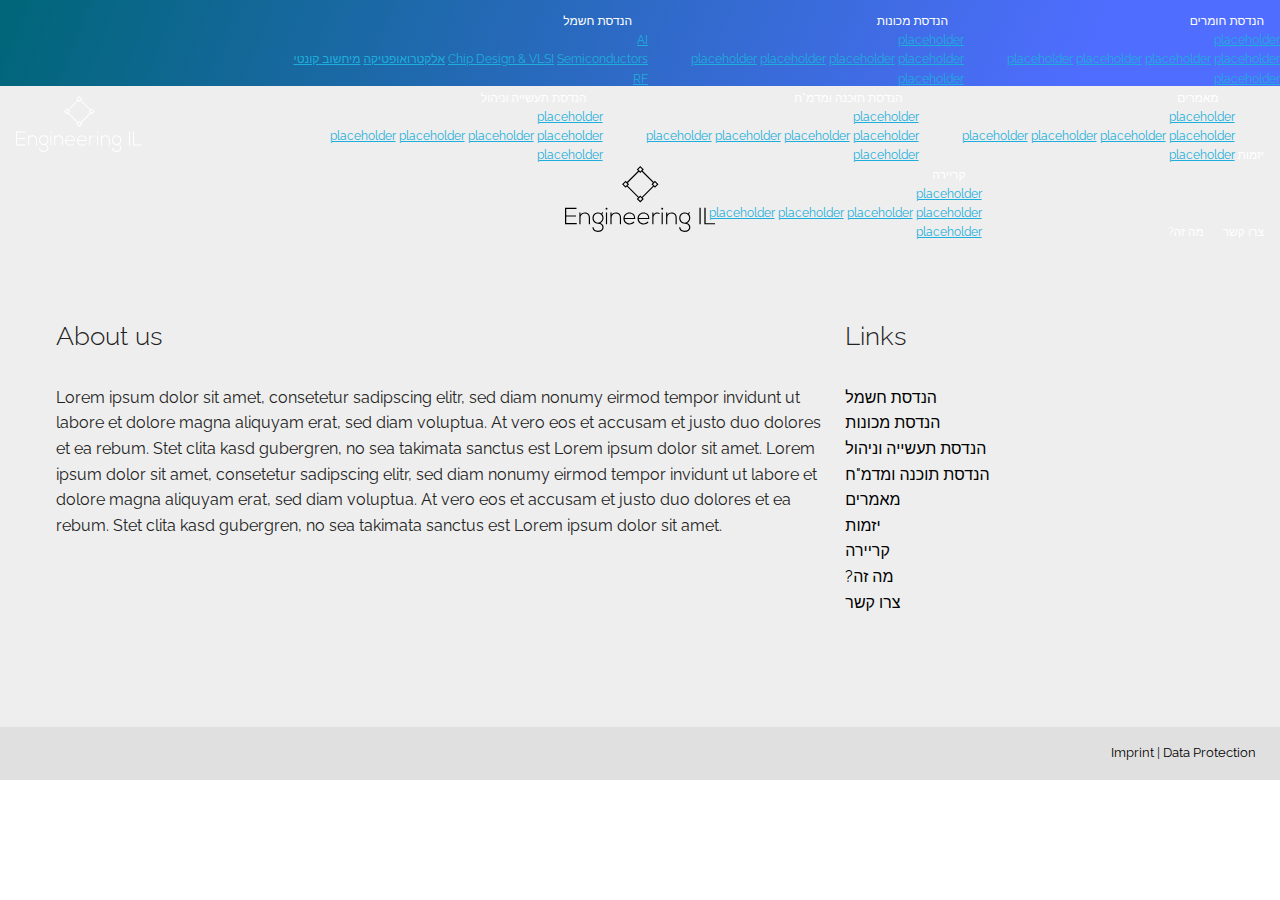
<file: entrep.html>
<!DOCTYPE html>
<html lang="de-DE" prefix="og: http://ogp.me/ns#">
    <meta charset="UTF-8">
    <title>Enginnering IL</title>
    <meta name="description" content="Engineering IL - Community of Engineers to grow and develop">
    <!-- <link rel="author" href="https://lautenschlager.de" /> -->
    <link rel="icon" type="image/png" sizes="32x32" href="logo/default-logo-isolated-symbol.png"> <!-- Thats the Icon on near the tab name  -->
    <link rel="stylesheet" type="text/css" href="css/normalize.min.css" media="all" />
    <link href="https://fonts.googleapis.com/css?family=Raleway&display=swap" rel="stylesheet">
    <link rel="stylesheet" type="text/css" href="css/flexboxgrid.css" media="all" />
    <link rel="stylesheet" type="text/css" href="css/theme.css" media="all" />
    <link rel="stylesheet" href="https://cdn.jsdelivr.net/npm/bootstrap@4.5.3/dist/css/bootstrap.min.css" integrity="sha384-TX8t27EcRE3e/ihU7zmQxVncDAy5uIKz4rEkgIXeMed4M0jlfIDPvg6uqKI2xXr2" crossorigin="anonymous">
<meta name="viewport" content="widthd=evice-width, initial-scale=1.0" />
</head>
<body>
    <header class="fade-in">
        <div class="navigation-bar flex middle-xs eu_navbar">
            <a href ="index.html"><img  src="logo/vector/default-monochrome-white.svg" class="logo"></a>
            <nav class="end-xs eu_navbar">
                <ul>
                    <li class="dropdown"> <!-- Electrical and Electronics Engineering -->
                        <a href="#" class="dropdown-toggle eu_white_navbarbutton" data-toggle="dropdown" aria-haspopup="true" aria-expanded="false">הנדסת חשמל<span class="caret"></span></a>
                        <ul class="eu_bt dropdown-menu" aria-labelledby="dropdownMenuButton">
                            <li><a class="dropdown-item" href="#">AI</a></li><br>
                            <li><a class="dropdown-item" href="#">מיחשוב קונטי</a></li>
                            <li><a class="dropdown-item" href="#">אלקטרואופטיקה</a></li>
                            <li><a class="dropdown-item" href="#">Chip Design & VLSI</a></li>
                            <li><a class="dropdown-item" href="#">Semiconductors</a></li><br>
                            <li><a class="dropdown-item" href="#">RF</a></li>

                        </ul>
                    </li>

                    <li> <!-- Mechanical Engineering -->
                        <li class="dropdown">
                        <a href="#" class="dropdown-toggle eu_white_navbarbutton" data-toggle="dropdown" aria-haspopup="true" aria-expanded="false">הנדסת מכונות<span class="caret"></span></a>
                        <ul class="eu_bt dropdown-menu" aria-labelledby="dropdownMenuButton">
                            <li><a class="dropdown-item" href="#">placeholder</a></li><br>
                            <li><a class="dropdown-item" href="#">placeholder</a></li>
                            <li><a class="dropdown-item" href="#">placeholder</a></li>
                            <li><a class="dropdown-item" href="#">placeholder</a></li>
                            <li><a class="dropdown-item" href="#">placeholder</a></li><br>
                            <li><a class="dropdown-item" href="#">placeholder</a></li>

                        </ul>
                    </li>

                    <li class="dropdown"><!--  Material Engineering -->
                        <a href="#" class="dropdown-toggle eu_white_navbarbutton" data-toggle="dropdown" aria-haspopup="true" aria-expanded="false">הנדסת חומרים<span class="caret"></span></a>
                        <ul class="eu_bt dropdown-menu" aria-labelledby="dropdownMenuButton">
                            <li><a class="dropdown-item" href="#">placeholder</a></li><br>
                            <li><a class="dropdown-item" href="#">placeholder</a></li>
                            <li><a class="dropdown-item" href="#">placeholder</a></li>
                            <li><a class="dropdown-item" href="#">placeholder</a></li>
                            <li><a class="dropdown-item" href="#">placeholder</a></li><br>
                            <li><a class="dropdown-item" href="#">placeholder</a></li>
                        </ul>
                    </li>

                    <li class="dropdown"> <!-- Industrial Engineering and Management -->
                        <a href="#" class="dropdown-toggle eu_white_navbarbutton" data-toggle="dropdown" aria-haspopup="true" aria-expanded="false">הנדסת תעשייה וניהול<span class="caret"></span></a>
                        <ul class="eu_bt dropdown-menu" aria-labelledby="dropdownMenuButton">
                            <li><a class="dropdown-item" href="#">placeholder</a></li><br>
                            <li><a class="dropdown-item" href="#">placeholder</a></li>
                            <li><a class="dropdown-item" href="#">placeholder</a></li>
                            <li><a class="dropdown-item" href="#">placeholder</a></li>
                            <li><a class="dropdown-item" href="#">placeholder</a></li><br>
                            <li><a class="dropdown-item" href="#">placeholder</a></li>
                        </ul>
                    </li>

                    <li class="dropdown"> <!-- Computer Science and Soteware Engineering -->
                        <a href="#" class="dropdown-toggle eu_white_navbarbutton" data-toggle="dropdown" aria-haspopup="true" aria-expanded="false">הנדסת תוכנה ומדמ"ח<span class="caret"></span></a>
                        <ul class="eu_bt dropdown-menu" aria-labelledby="dropdownMenuButton">
                            <li><a class="dropdown-item" href="#">placeholder</a></li><br>
                            <li><a class="dropdown-item" href="#">placeholder</a></li>
                            <li><a class="dropdown-item" href="#">placeholder</a></li>
                            <li><a class="dropdown-item" href="#">placeholder</a></li>
                            <li><a class="dropdown-item" href="#">placeholder</a></li><br>
                            <li><a class="dropdown-item" href="#">placeholder</a></li>
                        </ul>
                    </li>

                    <li class="dropdown"> <!-- Scientific articles -->
                        <a href="#" class="dropdown-toggle eu_white_navbarbutton" data-toggle="dropdown" aria-haspopup="true" aria-expanded="false">מאמרים<span class="caret"></span></a>
                        <ul class="eu_bt dropdown-menu" aria-labelledby="dropdownMenuButton">
                            <li><a class="dropdown-item" href="#">placeholder</a></li><br>
                            <li><a class="dropdown-item" href="#">placeholder</a></li>
                            <li><a class="dropdown-item" href="#">placeholder</a></li>
                            <li><a class="dropdown-item" href="#">placeholder</a></li>
                            <li><a class="dropdown-item" href="#">placeholder</a></li><br>
                            <li><a class="dropdown-item" href="#">placeholder</a></li>
                        </ul>
                    </li>

                    <li><a class="eu_white_navbarbutton"  href="#benefits">יזמות</a></li> <!-- Entrepreneurship -->

                    <li class="dropdown">
                        <a href="#" class="dropdown-toggle eu_white_navbarbutton" data-toggle="dropdown" aria-haspopup="true" aria-expanded="false">קריירה<span class="caret"></span></a>
                        <ul class="eu_bt dropdown-menu" aria-labelledby="dropdownMenuButton">
                            <li><a class="dropdown-item" href="#">placeholder</a></li><br>
                            <li><a class="dropdown-item" href="#">placeholder</a></li>
                            <li><a class="dropdown-item" href="#">placeholder</a></li>
                            <li><a class="dropdown-item" href="#">placeholder</a></li>
                            <li><a class="dropdown-item" href="#">placeholder</a></li><br>
                            <li><a class="dropdown-item" href="#">placeholder</a></li>
                        </ul><!-- Career and Jobs -->
                    </li>

                    <li class="eu_navbuffer"><a  href="#benefits"></a></li> <!-- buffer -->

                    <li><a class="eu_white_navbarbutton"  href="#about-us">?מה זה</a></li> <!-- What da? -->

                    <li><a class="eu_white_navbarbutton"  href="#contact">צרו קשר</a></li> <!-- Contact -->
                </ul>
            </nav>
        </div>
        <div class="eu_nav_hero flex middle-xs eu_padding-bottom4vh" style="background-image: linear-gradient(111deg, rgba(0,102,120,1) 0%, rgba(79,109,255,1) 85%);  
            }">
            <div class="hero-text">
            </div>
        </div>
    </header>






<!-- here should be the content -->










        <footer>
        <div class="container">
            <div class="row">
                <div class="col-md center-xs">
                    <img src="logo/vector/default-monochrome-black.svg" class="margin-bottom" style="max-width: 150px;">
                </div>
            </div>
            <div class="row margin-bottom-small">
                <div class="col-md-8">
                    <h3>About us</h3>
                    <p>Lorem ipsum dolor sit amet, consetetur sadipscing elitr, sed diam nonumy eirmod tempor invidunt ut labore et dolore magna aliquyam erat, sed diam voluptua. At vero eos et accusam et justo duo dolores et ea rebum. Stet clita kasd gubergren, no sea takimata sanctus est Lorem ipsum dolor sit amet. Lorem ipsum dolor sit amet, consetetur sadipscing elitr, sed diam nonumy eirmod tempor invidunt ut labore et dolore magna aliquyam erat, sed diam voluptua. At vero eos et accusam et justo duo dolores et ea rebum. Stet clita kasd gubergren, no sea takimata sanctus est Lorem ipsum dolor sit amet.</p>
                </div>
                <div class="col-md-4">
                    <h3>Links</h3>
                    <ul>
                    <li><a href="#services">הנדסת חשמל</a></li>
                    <li><a href="#services">הנדסת מכונות</a></li>
                    <li><a href="#services">הנדסת תעשייה וניהול</a></li>
                    <li><a href="#services">הנדסת תוכנה ומדמ"ח</a></li>
                    <li><a href="#portfolio">מאמרים</a></li>
                    <li><a href="#benefits">יזמות</a></li>
                    <li><a href="#benefits">קריירה</a></li>
                    <li><a href="#benefits"> </a></li>
                    <li><a href="#about-us">?מה זה</a></li>
                    <li><a href="#contact">צרו קשר</a></li>
                    </ul>
                </div>
            </div>
            <div class="row">
                <div class="col-md ">

                        <path d="M24 4.557c-.883.392-1.832.656-2.828.775 1.017-.609 1.798-1.574 2.165-2.724-.951.564-2.005.974-3.127 1.195-.897-.957-2.178-1.555-3.594-1.555-3.179 0-5.515 2.966-4.797 6.045-4.091-.205-7.719-2.165-10.148-5.144-1.29 2.213-.669 5.108 1.523 6.574-.806-.026-1.566-.247-2.229-.616-.054 2.281 1.581 4.415 3.949 4.89-.693.188-1.452.232-2.224.084.626 1.956 2.444 3.379 4.6 3.419-2.07 1.623-4.678 2.348-7.29 2.04 2.179 1.397 4.768 2.212 7.548 2.212 9.142 0 14.307-7.721 13.995-14.646.962-.695 1.797-1.562 2.457-2.549z"></path>
                    </svg></a></p>
                </div>

            </div>
        </div>
    </footer>

    <div class="row secondary-footer">
     <div class="col-md end-md">
         <p><a href="#">Imprint</a> | <a href="#">Data Protection</a></p>                
     </div>
 </div>
<script src="https://code.jquery.com/jquery-3.5.1.slim.min.js" integrity="sha384-DfXdz2htPH0lsSSs5nCTpuj/zy4C+OGpamoFVy38MVBnE+IbbVYUew+OrCXaRkfj" crossorigin="anonymous"></script>
<script src="https://cdn.jsdelivr.net/npm/bootstrap@4.5.3/dist/js/bootstrap.bundle.min.js" integrity="sha384-ho+j7jyWK8fNQe+A12Hb8AhRq26LrZ/JpcUGGOn+Y7RsweNrtN/tE3MoK7ZeZDyx" crossorigin="anonymous"></script>
 <script src="https://cdn.polyfill.io/v2/polyfill.min.js?callback=polyfillsAreLoaded" defer></script>
 <script src="https://ajax.googleapis.com/ajax/libs/jquery/3.4.1/jquery.min.js"></script>
 <script src="js/script.js" defer></script>
</body>
</html>
</file>
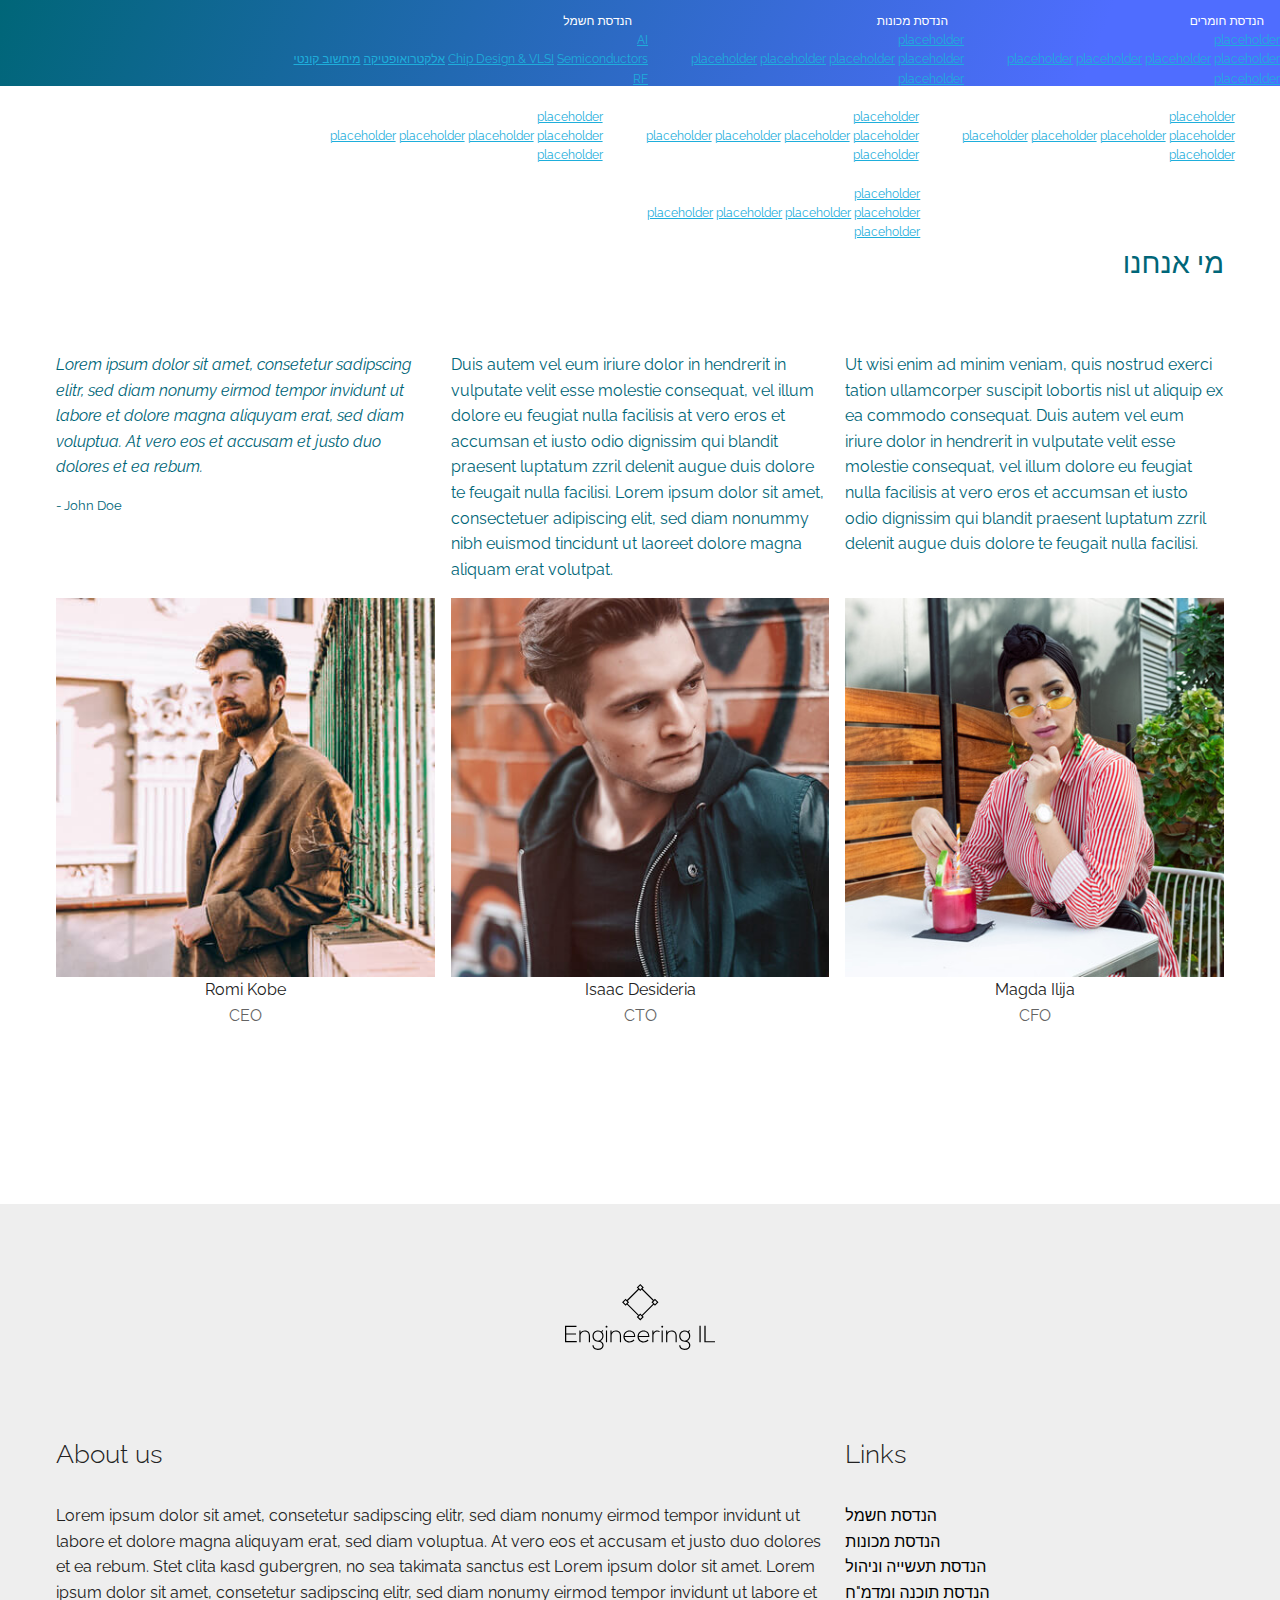
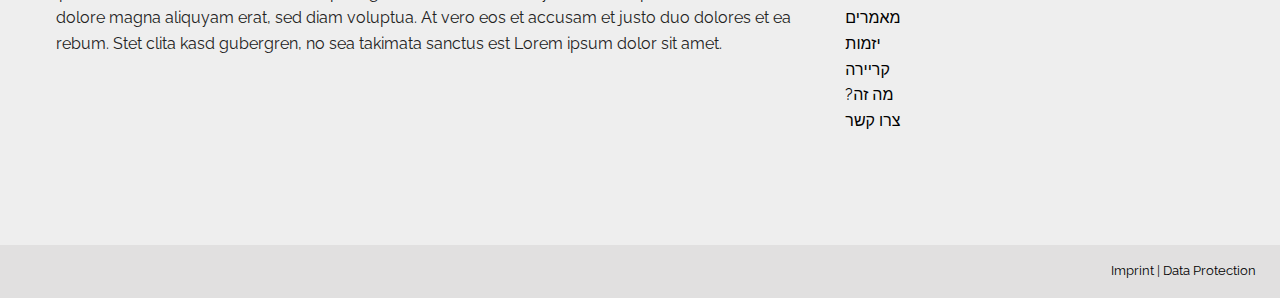
<file: theCrew.html>
<!DOCTYPE html>
<html lang="de-DE" prefix="og: http://ogp.me/ns#">
    <meta charset="UTF-8">
    <title>Enginnering IL</title>
    <meta name="description" content="Engineering IL - Community of Engineers to grow and develop">
    <!-- <link rel="author" href="https://lautenschlager.de" /> -->
    <link rel="icon" type="image/png" sizes="32x32" href="logo/default-logo-isolated-symbol.png"> <!-- Thats the Icon on near the tab name  -->
    <link rel="stylesheet" type="text/css" href="css/normalize.min.css" media="all" />
    <link href="https://fonts.googleapis.com/css?family=Raleway&display=swap" rel="stylesheet">
    <link rel="stylesheet" type="text/css" href="css/flexboxgrid.css" media="all" />
    <link rel="stylesheet" type="text/css" href="css/theme.css" media="all" />
    <link rel="stylesheet" href="https://cdn.jsdelivr.net/npm/bootstrap@4.5.3/dist/css/bootstrap.min.css" integrity="sha384-TX8t27EcRE3e/ihU7zmQxVncDAy5uIKz4rEkgIXeMed4M0jlfIDPvg6uqKI2xXr2" crossorigin="anonymous">
<meta name="viewport" content="widthd=evice-width, initial-scale=1.0" />
</head>
<body>
    <header class="fade-in">
        <div class="navigation-bar flex middle-xs eu_navbar">
            <a href ="index.html"><img  src="logo/vector/default-monochrome-white.svg" class="logo"></a>
            <nav class="end-xs eu_navbar">
                <ul>
                    <li class="dropdown"> <!-- Electrical and Electronics Engineering -->
                        <a href="#" class="dropdown-toggle eu_white_navbarbutton" data-toggle="dropdown" aria-haspopup="true" aria-expanded="false">הנדסת חשמל<span class="caret"></span></a>
                        <ul class="eu_bt dropdown-menu" aria-labelledby="dropdownMenuButton">
                            <li><a class="dropdown-item" href="#">AI</a></li><br>
                            <li><a class="dropdown-item" href="#">מיחשוב קונטי</a></li>
                            <li><a class="dropdown-item" href="#">אלקטרואופטיקה</a></li>
                            <li><a class="dropdown-item" href="#">Chip Design & VLSI</a></li>
                            <li><a class="dropdown-item" href="#">Semiconductors</a></li><br>
                            <li><a class="dropdown-item" href="#">RF</a></li>

                        </ul>
                    </li>

                    <li> <!-- Mechanical Engineering -->
                        <li class="dropdown">
                        <a href="#" class="dropdown-toggle eu_white_navbarbutton" data-toggle="dropdown" aria-haspopup="true" aria-expanded="false">הנדסת מכונות<span class="caret"></span></a>
                        <ul class="eu_bt dropdown-menu" aria-labelledby="dropdownMenuButton">
                            <li><a class="dropdown-item" href="#">placeholder</a></li><br>
                            <li><a class="dropdown-item" href="#">placeholder</a></li>
                            <li><a class="dropdown-item" href="#">placeholder</a></li>
                            <li><a class="dropdown-item" href="#">placeholder</a></li>
                            <li><a class="dropdown-item" href="#">placeholder</a></li><br>
                            <li><a class="dropdown-item" href="#">placeholder</a></li>

                        </ul>
                    </li>

                    <li class="dropdown"><!--  Material Engineering -->
                        <a href="#" class="dropdown-toggle eu_white_navbarbutton" data-toggle="dropdown" aria-haspopup="true" aria-expanded="false">הנדסת חומרים<span class="caret"></span></a>
                        <ul class="eu_bt dropdown-menu" aria-labelledby="dropdownMenuButton">
                            <li><a class="dropdown-item" href="#">placeholder</a></li><br>
                            <li><a class="dropdown-item" href="#">placeholder</a></li>
                            <li><a class="dropdown-item" href="#">placeholder</a></li>
                            <li><a class="dropdown-item" href="#">placeholder</a></li>
                            <li><a class="dropdown-item" href="#">placeholder</a></li><br>
                            <li><a class="dropdown-item" href="#">placeholder</a></li>
                        </ul>
                    </li>

                    <li class="dropdown"> <!-- Industrial Engineering and Management  -->
                        <a href="#" class="dropdown-toggle eu_white_navbarbutton" data-toggle="dropdown" aria-haspopup="true" aria-expanded="false">הנדסת תעשייה וניהול<span class="caret"></span></a>
                        <ul class="eu_bt dropdown-menu" aria-labelledby="dropdownMenuButton">
                            <li><a class="dropdown-item" href="#">placeholder</a></li><br>
                            <li><a class="dropdown-item" href="#">placeholder</a></li>
                            <li><a class="dropdown-item" href="#">placeholder</a></li>
                            <li><a class="dropdown-item" href="#">placeholder</a></li>
                            <li><a class="dropdown-item" href="#">placeholder</a></li><br>
                            <li><a class="dropdown-item" href="#">placeholder</a></li>
                        </ul>
                    </li>

                    <li class="dropdown"> <!-- Computer Science,Soteware Engineering and Information Systems -->
                        <a href="#" class="dropdown-toggle eu_white_navbarbutton" data-toggle="dropdown" aria-haspopup="true" aria-expanded="false">תוכנה מדמ"ח ומערכות מידע<span class="caret"></span></a>
                        <ul class="eu_bt dropdown-menu" aria-labelledby="dropdownMenuButton">
                            <li><a class="dropdown-item" href="#">placeholder</a></li><br>
                            <li><a class="dropdown-item" href="#">placeholder</a></li>
                            <li><a class="dropdown-item" href="#">placeholder</a></li>
                            <li><a class="dropdown-item" href="#">placeholder</a></li>
                            <li><a class="dropdown-item" href="#">placeholder</a></li><br>
                            <li><a class="dropdown-item" href="#">placeholder</a></li>
                        </ul>
                    </li>

                    <li class="dropdown"> <!-- Scientific articles -->
                        <a href="#" class="dropdown-toggle eu_white_navbarbutton" data-toggle="dropdown" aria-haspopup="true" aria-expanded="false">מאמרים<span class="caret"></span></a>
                        <ul class="eu_bt dropdown-menu" aria-labelledby="dropdownMenuButton">
                            <li><a class="dropdown-item" href="#">placeholder</a></li><br>
                            <li><a class="dropdown-item" href="#">placeholder</a></li>
                            <li><a class="dropdown-item" href="#">placeholder</a></li>
                            <li><a class="dropdown-item" href="#">placeholder</a></li>
                            <li><a class="dropdown-item" href="#">placeholder</a></li><br>
                            <li><a class="dropdown-item" href="#">placeholder</a></li>
                        </ul>
                    </li>

                    <li><a class="eu_white_navbarbutton"  href="#benefits">יזמות</a></li> <!-- Entrepreneurship -->

                    <li class="dropdown">
                        <a href="#" class="dropdown-toggle eu_white_navbarbutton" data-toggle="dropdown" aria-haspopup="true" aria-expanded="false">קריירה<span class="caret"></span></a>
                        <ul class="eu_bt dropdown-menu" aria-labelledby="dropdownMenuButton">
                            <li><a class="dropdown-item" href="#">placeholder</a></li><br>
                            <li><a class="dropdown-item" href="#">placeholder</a></li>
                            <li><a class="dropdown-item" href="#">placeholder</a></li>
                            <li><a class="dropdown-item" href="#">placeholder</a></li>
                            <li><a class="dropdown-item" href="#">placeholder</a></li><br>
                            <li><a class="dropdown-item" href="#">placeholder</a></li>
                        </ul><!-- Career and Jobs -->
                    </li>

                    <li class="eu_navbuffer"><a  href="#benefits"></a></li> <!-- buffer -->

                    <li><a class="eu_white_navbarbutton"  href="WhatDa.html">?מה זה</a></li> <!-- What da? -->

                    <li><a class="eu_white_navbarbutton"  href="#contact">צרו קשר</a></li> <!-- Contact -->

                    <li><a class="eu_white_navbarbutton"  href="theCrew.html">מי אנחנו</a></li><!-- The crew -->
                </ul>
            </nav>
        </div>
        <div class="eu_nav_hero flex middle-xs eu_padding-bottom4vh" style="background-image: linear-gradient(111deg, rgba(0,102,120,1) 0%, rgba(79,109,255,1) 85%);  
            }">
            <div class="hero-text">
            </div>
        </div>
    </header>







<div class="wrapper">
    <main>
        <section class="intro" id="about-us">
            <div class="container">
                <div class="row">
                    <div class="col-md">
                        <h2 class="section-title tr">מי אנחנו</h2>
                    </div>
                </div>
                <div class="row margin-bottom ">
                    <div class="col-md">
                        <p class="highlight section-text">Lorem ipsum dolor sit amet, consetetur sadipscing elitr, sed diam nonumy eirmod tempor invidunt ut labore et dolore magna aliquyam erat, sed diam voluptua. At vero eos et accusam et justo duo dolores et ea rebum.</p>
                        <p class="author section-text">- John Doe</p>
                    </div>
                    <div class="col-md section-text">
                        <p>Duis autem vel eum iriure dolor in hendrerit in vulputate velit esse molestie consequat, vel illum dolore eu feugiat nulla facilisis at vero eros et accumsan et iusto odio dignissim qui blandit praesent luptatum zzril delenit augue duis dolore te feugait nulla facilisi. Lorem ipsum dolor sit amet, consectetuer adipiscing elit, sed diam nonummy nibh euismod tincidunt ut laoreet dolore magna aliquam erat volutpat.</p>
                    </div>
                    <div class="col-md section-text">
                        <p>Ut wisi enim ad minim veniam, quis nostrud exerci tation ullamcorper suscipit lobortis nisl ut aliquip ex ea commodo consequat. Duis autem vel eum iriure dolor in hendrerit in vulputate velit esse molestie consequat, vel illum dolore eu feugiat nulla facilisis at vero eros et accumsan et iusto odio dignissim qui blandit praesent luptatum zzril delenit augue duis dolore te feugait nulla facilisi.</p>
                    </div>
                </div>
                <div class="row team center-xs">
                    <div class="col-md">
                        <div class="hover-outer-box">
                            <img src="img/Romi-Kobe.jpg">
                            <div class="hover-inner-box">
                                <div class="hover-content">
                                    <h3>Romi Kobe</h3>
                                    <p>Lorem ipsum dolor sit amet, consetetur sadipscing elitr.</p>
                                    <a href="#!" target="blank" rel="noopener"><img src="img/facebook-icon.svg" class="team-icon"></a> <a href="#!" target="blank" rel="noopener"><img src="img/twitter-icon.svg" class="team-icon"></a>
                                </div>
                            </div>
                        </div>
                        <p class="team-name">Romi Kobe<br/><span class="position">CEO</span></p>
                    </div>
                    <div class="col-md">
                        <div class="hover-outer-box">
                            <img src="img/Isaac-Desideria.jpg">
                            <div class="hover-inner-box">
                                <div class="hover-content">
                                    <h3>Isaac Desideria</h3>
                                    <p>Lorem ipsum dolor sit amet, consetetur sadipscing elitr.</p>
                                    <a href="#!" target="blank" rel="noopener"><img src="img/facebook-icon.svg" class="team-icon"></a> <a href="#!" target="blank" rel="noopener"><img src="img/twitter-icon.svg" class="team-icon"></a>
                                </div>
                            </div>
                        </div>
                        <p class="team-name">Isaac Desideria<br/><span class="position">CTO</span></p>
                    </div>
                    <div class="col-md">
                        <div class="hover-outer-box">
                            <img src="img/Magda-Ilija.jpg">
                            <div class="hover-inner-box">
                                <div class="hover-content">
                                    <h3>Magda Ilija</h3>
                                    <p>Lorem ipsum dolor sit amet, consetetur sadipscing elitr.</p>
                                    <a href="#!" target="blank" rel="noopener"><img src="img/facebook-icon.svg" class="team-icon"></a> <a href="#!" target="blank" rel="noopener"><img src="img/twitter-icon.svg" class="team-icon"></a>
                                </div>
                            </div>
                        </div>
                        <p class="team-name">Magda Ilija<br/><span class="position">CFO</span></p>
                    </div>
                </div>
            </div>
        </section>










        <footer>
        <div class="container">
            <div class="row">
                <div class="col-md center-xs">
                    <img src="logo/vector/default-monochrome-black.svg" class="margin-bottom" style="max-width: 150px;">
                </div>
            </div>
            <div class="row margin-bottom-small">
                <div class="col-md-8">
                    <h3>About us</h3>
                    <p>Lorem ipsum dolor sit amet, consetetur sadipscing elitr, sed diam nonumy eirmod tempor invidunt ut labore et dolore magna aliquyam erat, sed diam voluptua. At vero eos et accusam et justo duo dolores et ea rebum. Stet clita kasd gubergren, no sea takimata sanctus est Lorem ipsum dolor sit amet. Lorem ipsum dolor sit amet, consetetur sadipscing elitr, sed diam nonumy eirmod tempor invidunt ut labore et dolore magna aliquyam erat, sed diam voluptua. At vero eos et accusam et justo duo dolores et ea rebum. Stet clita kasd gubergren, no sea takimata sanctus est Lorem ipsum dolor sit amet.</p>
                </div>
                <div class="col-md-4">
                    <h3>Links</h3>
                    <ul>
                    <li><a href="#services">הנדסת חשמל</a></li>
                    <li><a href="#services">הנדסת מכונות</a></li>
                    <li><a href="#services">הנדסת תעשייה וניהול</a></li>
                    <li><a href="#services">הנדסת תוכנה ומדמ"ח</a></li>
                    <li><a href="#portfolio">מאמרים</a></li>
                    <li><a href="#benefits">יזמות</a></li>
                    <li><a href="#benefits">קריירה</a></li>
                    <li><a href="#benefits"> </a></li>
                    <li><a href="#about-us">?מה זה</a></li>
                    <li><a href="#contact">צרו קשר</a></li>
                    </ul>
                </div>
            </div>
            <div class="row">
                <div class="col-md ">

                        <path d="M24 4.557c-.883.392-1.832.656-2.828.775 1.017-.609 1.798-1.574 2.165-2.724-.951.564-2.005.974-3.127 1.195-.897-.957-2.178-1.555-3.594-1.555-3.179 0-5.515 2.966-4.797 6.045-4.091-.205-7.719-2.165-10.148-5.144-1.29 2.213-.669 5.108 1.523 6.574-.806-.026-1.566-.247-2.229-.616-.054 2.281 1.581 4.415 3.949 4.89-.693.188-1.452.232-2.224.084.626 1.956 2.444 3.379 4.6 3.419-2.07 1.623-4.678 2.348-7.29 2.04 2.179 1.397 4.768 2.212 7.548 2.212 9.142 0 14.307-7.721 13.995-14.646.962-.695 1.797-1.562 2.457-2.549z"></path>
                    </svg></a></p>
                </div>

            </div>
        </div>
    </footer>

    <div class="row secondary-footer">
     <div class="col-md end-md">
         <p><a href="#">Imprint</a> | <a href="#">Data Protection</a></p>                
     </div>
 </div>
<script src="https://code.jquery.com/jquery-3.5.1.slim.min.js" integrity="sha384-DfXdz2htPH0lsSSs5nCTpuj/zy4C+OGpamoFVy38MVBnE+IbbVYUew+OrCXaRkfj" crossorigin="anonymous"></script>
<script src="https://cdn.jsdelivr.net/npm/bootstrap@4.5.3/dist/js/bootstrap.bundle.min.js" integrity="sha384-ho+j7jyWK8fNQe+A12Hb8AhRq26LrZ/JpcUGGOn+Y7RsweNrtN/tE3MoK7ZeZDyx" crossorigin="anonymous"></script>
 <script src="https://cdn.polyfill.io/v2/polyfill.min.js?callback=polyfillsAreLoaded" defer></script>
 <script src="https://ajax.googleapis.com/ajax/libs/jquery/3.4.1/jquery.min.js"></script>
 <script src="js/script.js" defer></script>
</body>
</html>
</file>
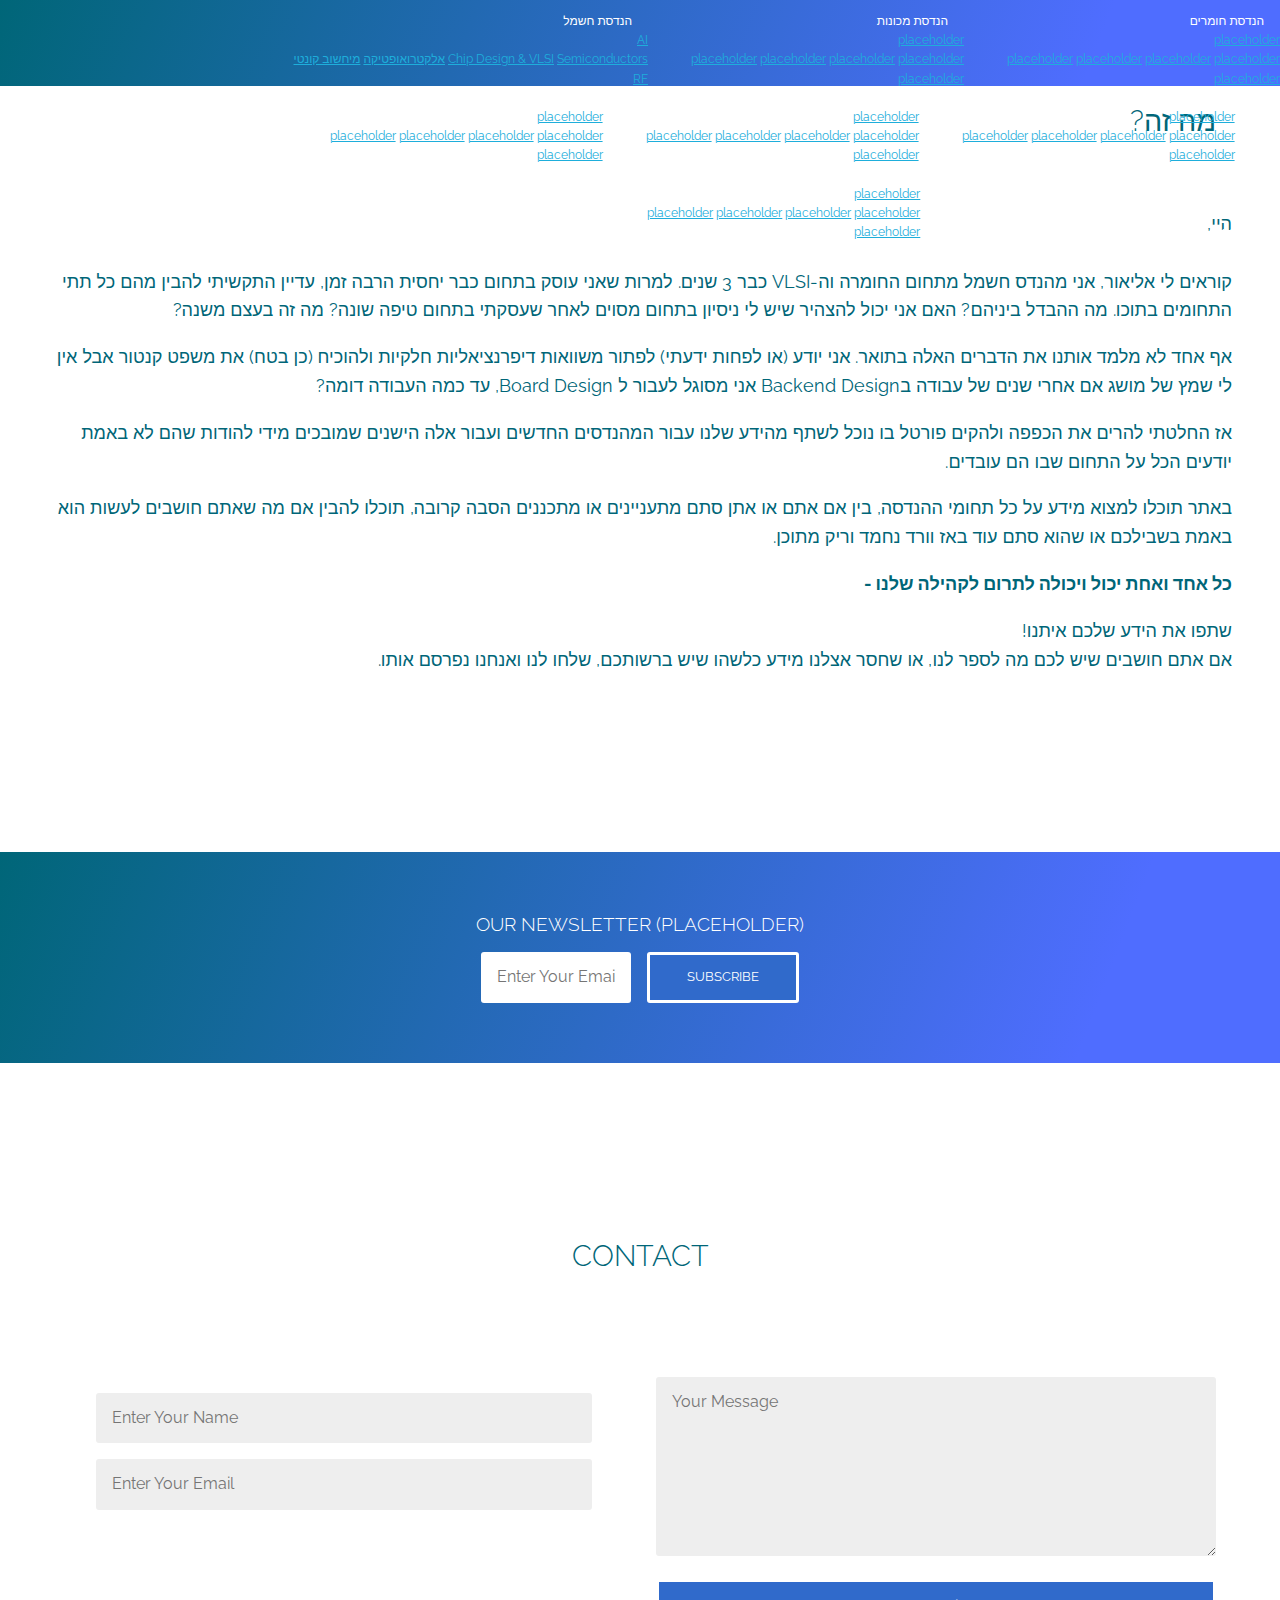
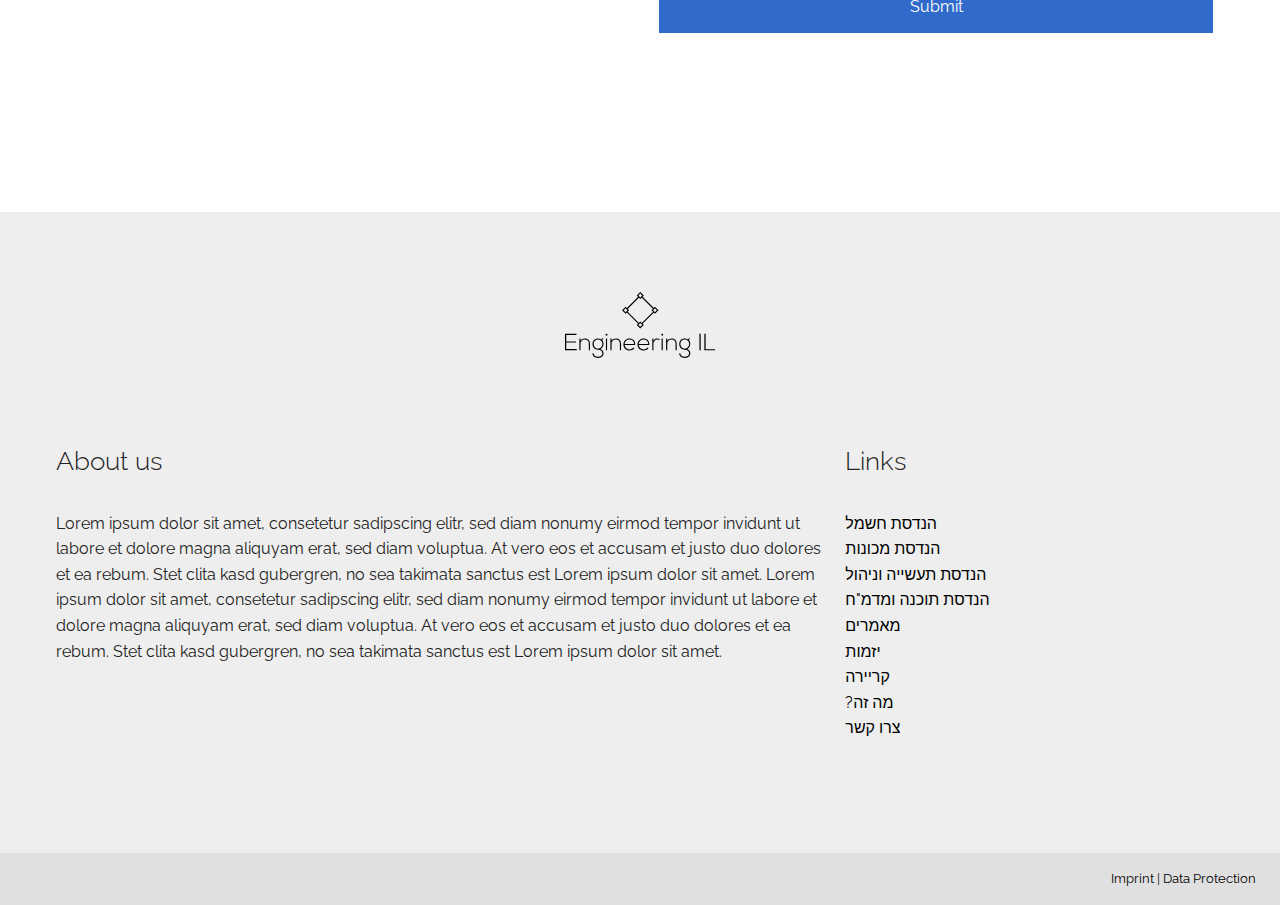
<file: WhatDa.html>
<!DOCTYPE html>
<html lang="de-DE" prefix="og: http://ogp.me/ns#">
    <meta charset="UTF-8">
    <title>Enginnering IL</title>
    <meta name="description" content="Engineering IL - Community of Engineers to grow and develop">
    <!-- <link rel="author" href="https://lautenschlager.de" /> -->
    <link rel="icon" type="image/png" sizes="32x32" href="logo/default-logo-isolated-symbol.png"> <!-- Thats the Icon on near the tab name  -->
    <link rel="stylesheet" type="text/css" href="css/normalize.min.css" media="all" />
    <link href="https://fonts.googleapis.com/css?family=Raleway&display=swap" rel="stylesheet">
    <link rel="stylesheet" type="text/css" href="css/flexboxgrid.css" media="all" />
    <link rel="stylesheet" type="text/css" href="css/theme.css" media="all" />
    <link rel="stylesheet" href="https://cdn.jsdelivr.net/npm/bootstrap@4.5.3/dist/css/bootstrap.min.css" integrity="sha384-TX8t27EcRE3e/ihU7zmQxVncDAy5uIKz4rEkgIXeMed4M0jlfIDPvg6uqKI2xXr2" crossorigin="anonymous">
<meta name="viewport" content="widthd=evice-width, initial-scale=1.0" />
</head>
<body>
    <header class="fade-in">
        <div class="navigation-bar flex middle-xs eu_navbar">
            <a href ="index.html"><img  src="logo/vector/default-monochrome-white.svg" class="logo"></a>
            <nav class="end-xs eu_navbar">
                <ul>
                    <li class="dropdown"> <!-- Electrical and Electronics Engineering -->
                        <a href="#" class="dropdown-toggle eu_white_navbarbutton" data-toggle="dropdown" aria-haspopup="true" aria-expanded="false">הנדסת חשמל<span class="caret"></span></a>
                        <ul class="eu_bt dropdown-menu" aria-labelledby="dropdownMenuButton">
                            <li><a class="dropdown-item" href="#">AI</a></li><br>
                            <li><a class="dropdown-item" href="#">מיחשוב קונטי</a></li>
                            <li><a class="dropdown-item" href="#">אלקטרואופטיקה</a></li>
                            <li><a class="dropdown-item" href="#">Chip Design & VLSI</a></li>
                            <li><a class="dropdown-item" href="#">Semiconductors</a></li><br>
                            <li><a class="dropdown-item" href="#">RF</a></li>

                        </ul>
                    </li>

                    <li> <!-- Mechanical Engineering -->
                        <li class="dropdown">
                        <a href="#" class="dropdown-toggle eu_white_navbarbutton" data-toggle="dropdown" aria-haspopup="true" aria-expanded="false">הנדסת מכונות<span class="caret"></span></a>
                        <ul class="eu_bt dropdown-menu" aria-labelledby="dropdownMenuButton">
                            <li><a class="dropdown-item" href="#">placeholder</a></li><br>
                            <li><a class="dropdown-item" href="#">placeholder</a></li>
                            <li><a class="dropdown-item" href="#">placeholder</a></li>
                            <li><a class="dropdown-item" href="#">placeholder</a></li>
                            <li><a class="dropdown-item" href="#">placeholder</a></li><br>
                            <li><a class="dropdown-item" href="#">placeholder</a></li>

                        </ul>
                    </li>

                    <li class="dropdown"><!--  Material Engineering -->
                        <a href="#" class="dropdown-toggle eu_white_navbarbutton" data-toggle="dropdown" aria-haspopup="true" aria-expanded="false">הנדסת חומרים<span class="caret"></span></a>
                        <ul class="eu_bt dropdown-menu" aria-labelledby="dropdownMenuButton">
                            <li><a class="dropdown-item" href="#">placeholder</a></li><br>
                            <li><a class="dropdown-item" href="#">placeholder</a></li>
                            <li><a class="dropdown-item" href="#">placeholder</a></li>
                            <li><a class="dropdown-item" href="#">placeholder</a></li>
                            <li><a class="dropdown-item" href="#">placeholder</a></li><br>
                            <li><a class="dropdown-item" href="#">placeholder</a></li>
                        </ul>
                    </li>

                    <li class="dropdown"> <!-- Industrial Engineering and Management  -->
                        <a href="#" class="dropdown-toggle eu_white_navbarbutton" data-toggle="dropdown" aria-haspopup="true" aria-expanded="false">הנדסת תעשייה וניהול<span class="caret"></span></a>
                        <ul class="eu_bt dropdown-menu" aria-labelledby="dropdownMenuButton">
                            <li><a class="dropdown-item" href="#">placeholder</a></li><br>
                            <li><a class="dropdown-item" href="#">placeholder</a></li>
                            <li><a class="dropdown-item" href="#">placeholder</a></li>
                            <li><a class="dropdown-item" href="#">placeholder</a></li>
                            <li><a class="dropdown-item" href="#">placeholder</a></li><br>
                            <li><a class="dropdown-item" href="#">placeholder</a></li>
                        </ul>
                    </li>

                    <li class="dropdown"> <!-- Computer Science,Soteware Engineering and Infrmation Systems -->
                        <a href="#" class="dropdown-toggle eu_white_navbarbutton" data-toggle="dropdown" aria-haspopup="true" aria-expanded="false">תוכנה מדמ"ח ומערכות מידע<span class="caret"></span></a>
                        <ul class="eu_bt dropdown-menu" aria-labelledby="dropdownMenuButton">
                            <li><a class="dropdown-item" href="#">placeholder</a></li><br>
                            <li><a class="dropdown-item" href="#">placeholder</a></li>
                            <li><a class="dropdown-item" href="#">placeholder</a></li>
                            <li><a class="dropdown-item" href="#">placeholder</a></li>
                            <li><a class="dropdown-item" href="#">placeholder</a></li><br>
                            <li><a class="dropdown-item" href="#">placeholder</a></li>
                        </ul>
                    </li>

                    <li class="dropdown"> <!-- Scientific articles -->
                        <a href="#" class="dropdown-toggle eu_white_navbarbutton" data-toggle="dropdown" aria-haspopup="true" aria-expanded="false">מאמרים<span class="caret"></span></a>
                        <ul class="eu_bt dropdown-menu" aria-labelledby="dropdownMenuButton">
                            <li><a class="dropdown-item" href="#">placeholder</a></li><br>
                            <li><a class="dropdown-item" href="#">placeholder</a></li>
                            <li><a class="dropdown-item" href="#">placeholder</a></li>
                            <li><a class="dropdown-item" href="#">placeholder</a></li>
                            <li><a class="dropdown-item" href="#">placeholder</a></li><br>
                            <li><a class="dropdown-item" href="#">placeholder</a></li>
                        </ul>
                    </li>

                    <li><a class="eu_white_navbarbutton"  href="#benefits">יזמות</a></li> <!-- Entrepreneurship -->

                    <li class="dropdown">
                        <a href="#" class="dropdown-toggle eu_white_navbarbutton" data-toggle="dropdown" aria-haspopup="true" aria-expanded="false">קריירה<span class="caret"></span></a>
                        <ul class="eu_bt dropdown-menu" aria-labelledby="dropdownMenuButton">
                            <li><a class="dropdown-item" href="#">placeholder</a></li><br>
                            <li><a class="dropdown-item" href="#">placeholder</a></li>
                            <li><a class="dropdown-item" href="#">placeholder</a></li>
                            <li><a class="dropdown-item" href="#">placeholder</a></li>
                            <li><a class="dropdown-item" href="#">placeholder</a></li><br>
                            <li><a class="dropdown-item" href="#">placeholder</a></li>
                        </ul><!-- Career and Jobs -->
                    </li>

                    <li class="eu_navbuffer"><a  href="#benefits"></a></li> <!-- buffer -->

                    <li><a class="eu_white_navbarbutton"  href="WhatDa.html">?מה זה</a></li> <!-- What da? -->

                    <li><a class="eu_white_navbarbutton"  href="#contact">צרו קשר</a></li> <!-- Contact -->

                    <li><a class="eu_white_navbarbutton"  href="theCrew.html">מי אנחנו</a></li><!-- The crew -->
                </ul>
            </nav>
        </div>
        <div class="eu_nav_hero flex middle-xs eu_padding-bottom4vh" style="background-image: linear-gradient(111deg, rgba(0,102,120,1) 0%, rgba(79,109,255,1) 85%);  
            }">
            <div class="hero-text">
            </div>
        </div>
    </header>
<div class="wrapper ">
    <main>
        <div class="container">
            <div class="row">
                <div class="col-md tr">
                    <h2 class="section-title col-md eu_padding-top2vh">?מה זה</h2>
                </div>
            </div>
            <div class="row margin-bottom eu_content1 tr col-md section-text">
                <p>היי,</p>   
                <br>
                <br>
                <p>
                    קוראים לי אליאור, אני מהנדס חשמל מתחום החומרה וה-VLSI כבר 3  שנים.
                    למרות שאני עוסק בתחום כבר יחסית הרבה זמן, עדיין התקשיתי להבין מהם כל תתי התחומים בתוכו. מה ההבדל ביניהם? האם אני יכול להצהיר שיש לי ניסיון בתחום מסוים לאחר שעסקתי בתחום טיפה שונה? מה זה בעצם משנה?
                </p>
                    
                <p>
                    אף אחד לא מלמד אותנו את הדברים האלה בתואר.
                    אני יודע (או לפחות ידעתי) לפתור משוואות דיפרנציאליות חלקיות ולהוכיח (כן בטח) את משפט קנטור אבל אין לי שמץ של מושג אם אחרי שנים של עבודה בBackend Design אני מסוגל לעבור ל Board Design, עד כמה העבודה דומה?
                </p>
                        
                <p>
                        אז החלטתי להרים את הכפפה ולהקים פורטל בו נוכל לשתף מהידע שלנו עבור המהנדסים החדשים ועבור אלה הישנים שמובכים מידי להודות שהם לא באמת יודעים הכל על התחום שבו הם עובדים.
                </p>
                <p>
                    באתר תוכלו למצוא מידע על כל תחומי ההנדסה, בין אם אתם או אתן סתם מתעניינים או מתכננים הסבה קרובה, תוכלו להבין אם מה שאתם חושבים לעשות הוא באמת בשבילכם או שהוא סתם עוד באז וורד נחמד וריק מתוכן.
                </p>
                <br>
                <p><b>כל אחד ואחת יכול ויכולה לתרום לקהילה שלנו - </b></p>
                <br>
                <p>
                    שתפו את הידע שלכם איתנו!<br>
                    אם אתם חושבים שיש לכם מה לספר לנו, או שחסר אצלנו מידע כלשהו שיש ברשותכם, שלחו לנו ואנחנו נפרסם אותו.

                    </p>
            </div>
        </div>
    </main>
</div>





            <section class="newsletter eu_linear-bg">
                <div class="container">
                    <div class="row center-xs">
                        <div class="col-md cen">
                            <h2 class="eu_white-text">Our newsletter (placeholder)</h2>
                            <form class="flex center-xs">
                                <input placeholder="Enter Your Email" type="email" required="" name="">
                                <button class="eu_blue-bg">SUBSCRIBE</button>
                            </form> 
                        </div>
                    </div>
                </div>
            </section>
            <section class="contact" id="contact">
                <div class="container">
                    <div class="row">
                        <div class="col-md center-xs">
                            <h2 class="section-title">Contact</h2>
                        </div>
                    </div>
                    <div class="row margin-bottom-small center-xs">
                    </div>
                    <form action="">
                        <div class="row margin-bottom-small center-xs">

                            <div class="col-md padding-small">
                                <div class="row">
                                    <div class="col-md">
                                        <input placeholder="Enter Your Name" type="text" name="" value="" class="margin-bottom-small">
                                        <input placeholder="Enter Your Email" type="email" name=""  value="">
                                    </div>
                                </div>
                            </div>
                            <div class="col-md padding-small">
                                <textarea placeholder="Your Message" name="" rows="8" class="margin-bottom-small"></textarea>
                                <input type="submit" value="Submit" class="eu_blue-bg">
                            </div>
                        </div>
                    </form>
                </div>
            </section>
        </main>
    </div>
    <footer>
        <div class="container">
            <div class="row">
                <div class="col-md center-xs">
                    <img src="logo/vector/default-monochrome-black.svg" class="margin-bottom" style="max-width: 150px;">
                </div>
            </div>
            <div class="row margin-bottom-small">
                <div class="col-md-8">
                    <h3>About us</h3>
                    <p>Lorem ipsum dolor sit amet, consetetur sadipscing elitr, sed diam nonumy eirmod tempor invidunt ut labore et dolore magna aliquyam erat, sed diam voluptua. At vero eos et accusam et justo duo dolores et ea rebum. Stet clita kasd gubergren, no sea takimata sanctus est Lorem ipsum dolor sit amet. Lorem ipsum dolor sit amet, consetetur sadipscing elitr, sed diam nonumy eirmod tempor invidunt ut labore et dolore magna aliquyam erat, sed diam voluptua. At vero eos et accusam et justo duo dolores et ea rebum. Stet clita kasd gubergren, no sea takimata sanctus est Lorem ipsum dolor sit amet.</p>
                </div>
                <div class="col-md-4">
                    <h3>Links</h3>
                    <ul>
                    <li><a href="#services">הנדסת חשמל</a></li>
                    <li><a href="#services">הנדסת מכונות</a></li>
                    <li><a href="#services">הנדסת תעשייה וניהול</a></li>
                    <li><a href="#services">הנדסת תוכנה ומדמ"ח</a></li>
                    <li><a href="#portfolio">מאמרים</a></li>
                    <li><a href="#benefits">יזמות</a></li>
                    <li><a href="#benefits">קריירה</a></li>
                    <li><a href="#benefits"> </a></li>
                    <li><a href="#about-us">?מה זה</a></li>
                    <li><a href="#contact">צרו קשר</a></li>
                    </ul>
                </div>
            </div>
            <div class="row">
                <div class="col-md ">

                        <path d="M24 4.557c-.883.392-1.832.656-2.828.775 1.017-.609 1.798-1.574 2.165-2.724-.951.564-2.005.974-3.127 1.195-.897-.957-2.178-1.555-3.594-1.555-3.179 0-5.515 2.966-4.797 6.045-4.091-.205-7.719-2.165-10.148-5.144-1.29 2.213-.669 5.108 1.523 6.574-.806-.026-1.566-.247-2.229-.616-.054 2.281 1.581 4.415 3.949 4.89-.693.188-1.452.232-2.224.084.626 1.956 2.444 3.379 4.6 3.419-2.07 1.623-4.678 2.348-7.29 2.04 2.179 1.397 4.768 2.212 7.548 2.212 9.142 0 14.307-7.721 13.995-14.646.962-.695 1.797-1.562 2.457-2.549z"></path>
                    </svg></a></p>
                </div>

            </div>
        </div>
    </footer>

    <div class="row secondary-footer">
     <div class="col-md end-md">
         <p><a href="#">Imprint</a> | <a href="#">Data Protection</a></p>                
     </div>
 </div>
<script src="https://code.jquery.com/jquery-3.5.1.slim.min.js" integrity="sha384-DfXdz2htPH0lsSSs5nCTpuj/zy4C+OGpamoFVy38MVBnE+IbbVYUew+OrCXaRkfj" crossorigin="anonymous"></script>
<script src="https://cdn.jsdelivr.net/npm/bootstrap@4.5.3/dist/js/bootstrap.bundle.min.js" integrity="sha384-ho+j7jyWK8fNQe+A12Hb8AhRq26LrZ/JpcUGGOn+Y7RsweNrtN/tE3MoK7ZeZDyx" crossorigin="anonymous"></script>
 <script src="https://cdn.polyfill.io/v2/polyfill.min.js?callback=polyfillsAreLoaded" defer></script>
 <script src="https://ajax.googleapis.com/ajax/libs/jquery/3.4.1/jquery.min.js"></script>
 <script src="js/script.js" defer></script>

</body>
</html>
</file>
<file: css/flexboxgrid.css>
.container-fluid,
.container {
  margin-right: auto;
  margin-left: auto;
}

.container-fluid {
  padding-right: 2rem;
  padding-left: 2rem;
}

.row {
  box-sizing: border-box;
  display: -webkit-box;
  display: -ms-flexbox;
  display: flex;
  -webkit-box-flex: 0;
  -ms-flex: 0 1 auto;
  flex: 0 1 auto;
  -webkit-box-orient: horizontal;
  -webkit-box-direction: normal;
  -ms-flex-direction: row;
  flex-direction: row;
  -ms-flex-wrap: wrap;
  flex-wrap: wrap;
  margin-right: -0.5rem;
  margin-left: -0.5rem;
}

.row.reverse {
  -webkit-box-orient: horizontal;
  -webkit-box-direction: reverse;
  -ms-flex-direction: row-reverse;
  flex-direction: row-reverse;
}

.col.reverse {
  -webkit-box-orient: vertical;
  -webkit-box-direction: reverse;
  -ms-flex-direction: column-reverse;
  flex-direction: column-reverse;
}

.col-xs,
.col-xs-1,
.col-xs-2,
.col-xs-3,
.col-xs-4,
.col-xs-5,
.col-xs-6,
.col-xs-7,
.col-xs-8,
.col-xs-9,
.col-xs-10,
.col-xs-11,
.col-xs-12,
.col-xs-offset-0,
.col-xs-offset-1,
.col-xs-offset-2,
.col-xs-offset-3,
.col-xs-offset-4,
.col-xs-offset-5,
.col-xs-offset-6,
.col-xs-offset-7,
.col-xs-offset-8,
.col-xs-offset-9,
.col-xs-offset-10,
.col-xs-offset-11,
.col-xs-offset-12 {
  box-sizing: border-box;
  -webkit-box-flex: 0;
  -ms-flex: 0 0 auto;
  flex: 0 0 auto;
  padding-right: 0.5rem;
  padding-left: 0.5rem;
}

.col-xs {
  -webkit-box-flex: 1;
  -ms-flex-positive: 1;
  flex-grow: 1;
  -ms-flex-preferred-size: 0;
  flex-basis: 0;
  max-width: 100%;
}

.col-xs-1 {
  -ms-flex-preferred-size: 8.33333333%;
  flex-basis: 8.33333333%;
  max-width: 8.33333333%;
}

.col-xs-2 {
  -ms-flex-preferred-size: 16.66666667%;
  flex-basis: 16.66666667%;
  max-width: 16.66666667%;
}

.col-xs-3 {
  -ms-flex-preferred-size: 25%;
  flex-basis: 25%;
  max-width: 25%;
}

.col-xs-4 {
  -ms-flex-preferred-size: 33.33333333%;
  flex-basis: 33.33333333%;
  max-width: 33.33333333%;
}

.col-xs-5 {
  -ms-flex-preferred-size: 41.66666667%;
  flex-basis: 41.66666667%;
  max-width: 41.66666667%;
}

.col-xs-6 {
  -ms-flex-preferred-size: 50%;
  flex-basis: 50%;
  max-width: 50%;
}

.col-xs-7 {
  -ms-flex-preferred-size: 58.33333333%;
  flex-basis: 58.33333333%;
  max-width: 58.33333333%;
}

.col-xs-8 {
  -ms-flex-preferred-size: 66.66666667%;
  flex-basis: 66.66666667%;
  max-width: 66.66666667%;
}

.col-xs-9 {
  -ms-flex-preferred-size: 75%;
  flex-basis: 75%;
  max-width: 75%;
}

.col-xs-10 {
  -ms-flex-preferred-size: 83.33333333%;
  flex-basis: 83.33333333%;
  max-width: 83.33333333%;
}

.col-xs-11 {
  -ms-flex-preferred-size: 91.66666667%;
  flex-basis: 91.66666667%;
  max-width: 91.66666667%;
}

.col-xs-12 {
  -ms-flex-preferred-size: 100%;
  flex-basis: 100%;
  max-width: 100%;
}

.col-xs-offset-0 {
  margin-left: 0;
}

.col-xs-offset-1 {
  margin-left: 8.33333333%;
}

.col-xs-offset-2 {
  margin-left: 16.66666667%;
}

.col-xs-offset-3 {
  margin-left: 25%;
}

.col-xs-offset-4 {
  margin-left: 33.33333333%;
}

.col-xs-offset-5 {
  margin-left: 41.66666667%;
}

.col-xs-offset-6 {
  margin-left: 50%;
}

.col-xs-offset-7 {
  margin-left: 58.33333333%;
}

.col-xs-offset-8 {
  margin-left: 66.66666667%;
}

.col-xs-offset-9 {
  margin-left: 75%;
}

.col-xs-offset-10 {
  margin-left: 83.33333333%;
}

.col-xs-offset-11 {
  margin-left: 91.66666667%;
}

.start-xs {
  -webkit-box-pack: start;
  -ms-flex-pack: start;
  justify-content: flex-start;
  text-align: start;
}

.center-xs {
  -webkit-box-pack: center;
  -ms-flex-pack: center;
  justify-content: center;
  text-align: center;
}

.end-xs {
  -webkit-box-pack: end;
  -ms-flex-pack: end;
  justify-content: flex-end;
  text-align: end;
}

.top-xs {
  -webkit-box-align: start;
  -ms-flex-align: start;
  align-items: flex-start;
}

.middle-xs {
  -webkit-box-align: center;
  -ms-flex-align: center;
  align-items: center;
}

.bottom-xs {
  -webkit-box-align: end;
  -ms-flex-align: end;
  align-items: flex-end;
}

.around-xs {
  -ms-flex-pack: distribute;
  justify-content: space-around;
}

.between-xs {
  -webkit-box-pack: justify;
  -ms-flex-pack: justify;
  justify-content: space-between;
}

.first-xs {
  -webkit-box-ordinal-group: 0;
  -ms-flex-order: -1;
  order: -1;
}

.last-xs {
  -webkit-box-ordinal-group: 2;
  -ms-flex-order: 1;
  order: 1;
}

@media only screen and (min-width: 48em) {
  .container {
    width: 49rem;
  }

  .col-sm,
  .col-sm-1,
  .col-sm-2,
  .col-sm-3,
  .col-sm-4,
  .col-sm-5,
  .col-sm-6,
  .col-sm-7,
  .col-sm-8,
  .col-sm-9,
  .col-sm-10,
  .col-sm-11,
  .col-sm-12,
  .col-sm-offset-0,
  .col-sm-offset-1,
  .col-sm-offset-2,
  .col-sm-offset-3,
  .col-sm-offset-4,
  .col-sm-offset-5,
  .col-sm-offset-6,
  .col-sm-offset-7,
  .col-sm-offset-8,
  .col-sm-offset-9,
  .col-sm-offset-10,
  .col-sm-offset-11,
  .col-sm-offset-12 {
    box-sizing: border-box;
    -webkit-box-flex: 0;
    -ms-flex: 0 0 auto;
    flex: 0 0 auto;
    padding-right: 0.5rem;
    padding-left: 0.5rem;
  }

  .col-sm {
    -webkit-box-flex: 1;
    -ms-flex-positive: 1;
    flex-grow: 1;
    -ms-flex-preferred-size: 0;
    flex-basis: 0;
    max-width: 100%;
  }

  .col-sm-1 {
    -ms-flex-preferred-size: 8.33333333%;
    flex-basis: 8.33333333%;
    max-width: 8.33333333%;
  }

  .col-sm-2 {
    -ms-flex-preferred-size: 16.66666667%;
    flex-basis: 16.66666667%;
    max-width: 16.66666667%;
  }

  .col-sm-3 {
    -ms-flex-preferred-size: 25%;
    flex-basis: 25%;
    max-width: 25%;
  }

  .col-sm-4 {
    -ms-flex-preferred-size: 33.33333333%;
    flex-basis: 33.33333333%;
    max-width: 33.33333333%;
  }

  .col-sm-5 {
    -ms-flex-preferred-size: 41.66666667%;
    flex-basis: 41.66666667%;
    max-width: 41.66666667%;
  }

  .col-sm-6 {
    -ms-flex-preferred-size: 50%;
    flex-basis: 50%;
    max-width: 50%;
  }

  .col-sm-7 {
    -ms-flex-preferred-size: 58.33333333%;
    flex-basis: 58.33333333%;
    max-width: 58.33333333%;
  }

  .col-sm-8 {
    -ms-flex-preferred-size: 66.66666667%;
    flex-basis: 66.66666667%;
    max-width: 66.66666667%;
  }

  .col-sm-9 {
    -ms-flex-preferred-size: 75%;
    flex-basis: 75%;
    max-width: 75%;
  }

  .col-sm-10 {
    -ms-flex-preferred-size: 83.33333333%;
    flex-basis: 83.33333333%;
    max-width: 83.33333333%;
  }

  .col-sm-11 {
    -ms-flex-preferred-size: 91.66666667%;
    flex-basis: 91.66666667%;
    max-width: 91.66666667%;
  }

  .col-sm-12 {
    -ms-flex-preferred-size: 100%;
    flex-basis: 100%;
    max-width: 100%;
  }

  .col-sm-offset-0 {
    margin-left: 0;
  }

  .col-sm-offset-1 {
    margin-left: 8.33333333%;
  }

  .col-sm-offset-2 {
    margin-left: 16.66666667%;
  }

  .col-sm-offset-3 {
    margin-left: 25%;
  }

  .col-sm-offset-4 {
    margin-left: 33.33333333%;
  }

  .col-sm-offset-5 {
    margin-left: 41.66666667%;
  }

  .col-sm-offset-6 {
    margin-left: 50%;
  }

  .col-sm-offset-7 {
    margin-left: 58.33333333%;
  }

  .col-sm-offset-8 {
    margin-left: 66.66666667%;
  }

  .col-sm-offset-9 {
    margin-left: 75%;
  }

  .col-sm-offset-10 {
    margin-left: 83.33333333%;
  }

  .col-sm-offset-11 {
    margin-left: 91.66666667%;
  }

  .start-sm {
    -webkit-box-pack: start;
    -ms-flex-pack: start;
    justify-content: flex-start;
    text-align: start;
  }

  .center-sm {
    -webkit-box-pack: center;
    -ms-flex-pack: center;
    justify-content: center;
    text-align: center;
  }

  .end-sm {
    -webkit-box-pack: end;
    -ms-flex-pack: end;
    justify-content: flex-end;
    text-align: end;
  }

  .top-sm {
    -webkit-box-align: start;
    -ms-flex-align: start;
    align-items: flex-start;
  }

  .middle-sm {
    -webkit-box-align: center;
    -ms-flex-align: center;
    align-items: center;
  }

  .bottom-sm {
    -webkit-box-align: end;
    -ms-flex-align: end;
    align-items: flex-end;
  }

  .around-sm {
    -ms-flex-pack: distribute;
    justify-content: space-around;
  }

  .between-sm {
    -webkit-box-pack: justify;
    -ms-flex-pack: justify;
    justify-content: space-between;
  }

  .first-sm {
    -webkit-box-ordinal-group: 0;
    -ms-flex-order: -1;
    order: -1;
  }

  .last-sm {
    -webkit-box-ordinal-group: 2;
    -ms-flex-order: 1;
    order: 1;
  }
}

@media only screen and (min-width: 64em) {
  .container {
    width: 65rem;
  }

  .col-md,
  .col-md-1,
  .col-md-2,
  .col-md-3,
  .col-md-4,
  .col-md-5,
  .col-md-6,
  .col-md-7,
  .col-md-8,
  .col-md-9,
  .col-md-10,
  .col-md-11,
  .col-md-12,
  .col-md-offset-0,
  .col-md-offset-1,
  .col-md-offset-2,
  .col-md-offset-3,
  .col-md-offset-4,
  .col-md-offset-5,
  .col-md-offset-6,
  .col-md-offset-7,
  .col-md-offset-8,
  .col-md-offset-9,
  .col-md-offset-10,
  .col-md-offset-11,
  .col-md-offset-12 {
    box-sizing: border-box;
    -webkit-box-flex: 0;
    -ms-flex: 0 0 auto;
    flex: 0 0 auto;
    padding-right: 0.5rem;
    padding-left: 0.5rem;
  }

  .col-md {
    -webkit-box-flex: 1;
    -ms-flex-positive: 1;
    flex-grow: 1;
    -ms-flex-preferred-size: 0;
    flex-basis: 0;
    max-width: 100%;
  }

  .col-md-1 {
    -ms-flex-preferred-size: 8.33333333%;
    flex-basis: 8.33333333%;
    max-width: 8.33333333%;
  }

  .col-md-2 {
    -ms-flex-preferred-size: 16.66666667%;
    flex-basis: 16.66666667%;
    max-width: 16.66666667%;
  }

  .col-md-3 {
    -ms-flex-preferred-size: 25%;
    flex-basis: 25%;
    max-width: 25%;
  }

  .col-md-4 {
    -ms-flex-preferred-size: 33.33333333%;
    flex-basis: 33.33333333%;
    max-width: 33.33333333%;
  }

  .col-md-5 {
    -ms-flex-preferred-size: 41.66666667%;
    flex-basis: 41.66666667%;
    max-width: 41.66666667%;
  }

  .col-md-6 {
    -ms-flex-preferred-size: 50%;
    flex-basis: 50%;
    max-width: 50%;
  }

  .col-md-7 {
    -ms-flex-preferred-size: 58.33333333%;
    flex-basis: 58.33333333%;
    max-width: 58.33333333%;
  }

  .col-md-8 {
    -ms-flex-preferred-size: 66.66666667%;
    flex-basis: 66.66666667%;
    max-width: 66.66666667%;
  }

  .col-md-9 {
    -ms-flex-preferred-size: 75%;
    flex-basis: 75%;
    max-width: 75%;
  }

  .col-md-10 {
    -ms-flex-preferred-size: 83.33333333%;
    flex-basis: 83.33333333%;
    max-width: 83.33333333%;
  }

  .col-md-11 {
    -ms-flex-preferred-size: 91.66666667%;
    flex-basis: 91.66666667%;
    max-width: 91.66666667%;
  }

  .col-md-12 {
    -ms-flex-preferred-size: 100%;
    flex-basis: 100%;
    max-width: 100%;
  }

  .col-md-offset-0 {
    margin-left: 0;
  }

  .col-md-offset-1 {
    margin-left: 8.33333333%;
  }

  .col-md-offset-2 {
    margin-left: 16.66666667%;
  }

  .col-md-offset-3 {
    margin-left: 25%;
  }

  .col-md-offset-4 {
    margin-left: 33.33333333%;
  }

  .col-md-offset-5 {
    margin-left: 41.66666667%;
  }

  .col-md-offset-6 {
    margin-left: 50%;
  }

  .col-md-offset-7 {
    margin-left: 58.33333333%;
  }

  .col-md-offset-8 {
    margin-left: 66.66666667%;
  }

  .col-md-offset-9 {
    margin-left: 75%;
  }

  .col-md-offset-10 {
    margin-left: 83.33333333%;
  }

  .col-md-offset-11 {
    margin-left: 91.66666667%;
  }

  .start-md {
    -webkit-box-pack: start;
    -ms-flex-pack: start;
    justify-content: flex-start;
    text-align: start;
  }

  .center-md {
    -webkit-box-pack: center;
    -ms-flex-pack: center;
    justify-content: center;
    text-align: center;
  }

  .end-md {
    -webkit-box-pack: end;
    -ms-flex-pack: end;
    justify-content: flex-end;
    text-align: end;
  }

  .top-md {
    -webkit-box-align: start;
    -ms-flex-align: start;
    align-items: flex-start;
  }

  .middle-md {
    -webkit-box-align: center;
    -ms-flex-align: center;
    align-items: center;
  }

  .bottom-md {
    -webkit-box-align: end;
    -ms-flex-align: end;
    align-items: flex-end;
  }

  .around-md {
    -ms-flex-pack: distribute;
    justify-content: space-around;
  }

  .between-md {
    -webkit-box-pack: justify;
    -ms-flex-pack: justify;
    justify-content: space-between;
  }

  .first-md {
    -webkit-box-ordinal-group: 0;
    -ms-flex-order: -1;
    order: -1;
  }

  .last-md {
    -webkit-box-ordinal-group: 2;
    -ms-flex-order: 1;
    order: 1;
  }
}

@media only screen and (min-width: 75em) {
  .container {
    width: 76rem;
  }

  .col-lg,
  .col-lg-1,
  .col-lg-2,
  .col-lg-3,
  .col-lg-4,
  .col-lg-5,
  .col-lg-6,
  .col-lg-7,
  .col-lg-8,
  .col-lg-9,
  .col-lg-10,
  .col-lg-11,
  .col-lg-12,
  .col-lg-offset-0,
  .col-lg-offset-1,
  .col-lg-offset-2,
  .col-lg-offset-3,
  .col-lg-offset-4,
  .col-lg-offset-5,
  .col-lg-offset-6,
  .col-lg-offset-7,
  .col-lg-offset-8,
  .col-lg-offset-9,
  .col-lg-offset-10,
  .col-lg-offset-11,
  .col-lg-offset-12 {
    box-sizing: border-box;
    -webkit-box-flex: 0;
    -ms-flex: 0 0 auto;
    flex: 0 0 auto;
    padding-right: 0.5rem;
    padding-left: 0.5rem;
  }

  .col-lg {
    -webkit-box-flex: 1;
    -ms-flex-positive: 1;
    flex-grow: 1;
    -ms-flex-preferred-size: 0;
    flex-basis: 0;
    max-width: 100%;
  }

  .col-lg-1 {
    -ms-flex-preferred-size: 8.33333333%;
    flex-basis: 8.33333333%;
    max-width: 8.33333333%;
  }

  .col-lg-2 {
    -ms-flex-preferred-size: 16.66666667%;
    flex-basis: 16.66666667%;
    max-width: 16.66666667%;
  }

  .col-lg-3 {
    -ms-flex-preferred-size: 25%;
    flex-basis: 25%;
    max-width: 25%;
  }

  .col-lg-4 {
    -ms-flex-preferred-size: 33.33333333%;
    flex-basis: 33.33333333%;
    max-width: 33.33333333%;
  }

  .col-lg-5 {
    -ms-flex-preferred-size: 41.66666667%;
    flex-basis: 41.66666667%;
    max-width: 41.66666667%;
  }

  .col-lg-6 {
    -ms-flex-preferred-size: 50%;
    flex-basis: 50%;
    max-width: 50%;
  }

  .col-lg-7 {
    -ms-flex-preferred-size: 58.33333333%;
    flex-basis: 58.33333333%;
    max-width: 58.33333333%;
  }

  .col-lg-8 {
    -ms-flex-preferred-size: 66.66666667%;
    flex-basis: 66.66666667%;
    max-width: 66.66666667%;
  }

  .col-lg-9 {
    -ms-flex-preferred-size: 75%;
    flex-basis: 75%;
    max-width: 75%;
  }

  .col-lg-10 {
    -ms-flex-preferred-size: 83.33333333%;
    flex-basis: 83.33333333%;
    max-width: 83.33333333%;
  }

  .col-lg-11 {
    -ms-flex-preferred-size: 91.66666667%;
    flex-basis: 91.66666667%;
    max-width: 91.66666667%;
  }

  .col-lg-12 {
    -ms-flex-preferred-size: 100%;
    flex-basis: 100%;
    max-width: 100%;
  }

  .col-lg-offset-0 {
    margin-left: 0;
  }

  .col-lg-offset-1 {
    margin-left: 8.33333333%;
  }

  .col-lg-offset-2 {
    margin-left: 16.66666667%;
  }

  .col-lg-offset-3 {
    margin-left: 25%;
  }

  .col-lg-offset-4 {
    margin-left: 33.33333333%;
  }

  .col-lg-offset-5 {
    margin-left: 41.66666667%;
  }

  .col-lg-offset-6 {
    margin-left: 50%;
  }

  .col-lg-offset-7 {
    margin-left: 58.33333333%;
  }

  .col-lg-offset-8 {
    margin-left: 66.66666667%;
  }

  .col-lg-offset-9 {
    margin-left: 75%;
  }

  .col-lg-offset-10 {
    margin-left: 83.33333333%;
  }

  .col-lg-offset-11 {
    margin-left: 91.66666667%;
  }

  .start-lg {
    -webkit-box-pack: start;
    -ms-flex-pack: start;
    justify-content: flex-start;
    text-align: start;
  }

  .center-lg {
    -webkit-box-pack: center;
    -ms-flex-pack: center;
    justify-content: center;
    text-align: center;
  }

  .end-lg {
    -webkit-box-pack: end;
    -ms-flex-pack: end;
    justify-content: flex-end;
    text-align: end;
  }

  .top-lg {
    -webkit-box-align: start;
    -ms-flex-align: start;
    align-items: flex-start;
  }

  .middle-lg {
    -webkit-box-align: center;
    -ms-flex-align: center;
    align-items: center;
  }

  .bottom-lg {
    -webkit-box-align: end;
    -ms-flex-align: end;
    align-items: flex-end;
  }

  .around-lg {
    -ms-flex-pack: distribute;
    justify-content: space-around;
  }

  .between-lg {
    -webkit-box-pack: justify;
    -ms-flex-pack: justify;
    justify-content: space-between;
  }

  .first-lg {
    -webkit-box-ordinal-group: 0;
    -ms-flex-order: -1;
    order: -1;
  }

  .last-lg {
    -webkit-box-ordinal-group: 2;
    -ms-flex-order: 1;
    order: 1;
  }
}
</file>
<file: css/theme.css>
html {
	-webkit-box-sizing: border-box;
	-moz-box-sizing: border-box;
	box-sizing: border-box;
	scroll-behavior: smooth;
}

*,
*::before,
*::after {
	-webkit-box-sizing: inherit;
	-moz-box-sizing: inherit;
	box-sizing: inherit;
}

body {
	font-size: 1.0em; /* currently ems cause chrome bug misinterpreting rems on body element */
	line-height: 1.6;
	font-weight: 400;
	font-family: "Raleway", "HelveticaNeue", "Helvetica Neue", Helvetica, Arial, sans-serif;
	color: #222; 
}

/* Typography
–––––––––––––––––––––––––––––––––––––––––––––––––– */
h1, h2, h3, h4, h5, h6 {
	margin-top: 0;
	margin-bottom: 2rem;
	font-weight: 300; 
}
h1 { font-size: 2.0rem; line-height: 1.2; }
h2 { font-size: 1.8rem; line-height: 1.25;}
h3 { font-size: 1.6rem; line-height: 1.3;}
h4 { font-size: 1.4rem; line-height: 1.35;}
h5 { font-size: 1.2rem; line-height: 1.5;}
h6 { font-size: 1.0rem; line-height: 1.6;}


p {
	margin-top: 0; 
}


/* Links
–––––––––––––––––––––––––––––––––––––––––––––––––– */
a {
	color: #1EAEDB; 
}
a:hover {
	color: #0FA0CE; 
}

img {
	width: 100%;
	height: auto;
}

section {
	margin: 10rem auto;
}

button {
	background-color: #000;
	border: none;
	border-radius: 3px;
	color: #fff;
	height: auto;
	padding: 8px 37px;
	font-weight: 400;
	text-transform: uppercase;
	text-decoration: none;
	text-align: center;
	vertical-align: middle;
	transition: all 0.5s ease;
	cursor: pointer;
	font-size: 0.8rem;
}


button:hover, button:focus {
	background-color: #fff;
	color: #000;
}

button.light {
	background-color: #fff;
	color: #306acb;
}

button.light:hover, button.light:focus {
	background-color: #006678;
	color: #fff;
}

.margin-bottom {
	margin-bottom: 5rem;
}

.margin-bottom-small {
	margin-bottom: 1rem;
}

.padding-small {
	padding: 1rem;
}

hr {
	border: 0;
	border-top: 1px solid #eee;
}

.section-title {
	margin-bottom: 70px;
	text-transform: uppercase;
	color: rgba(0,102,120,1)
}

.section-text {
	color: rgba(0,102,120,1);
}


.flex {display: flex;}


.navigation-bar {
	position: absolute;
	z-index: 999;
	width: 100%;
}

.eu_navbar {
	font-size: 14px;


}


.eu_navbuffer {
	margin-left: 10vh;
	margin-right: 10vh;
}
.tr {
	text-align: right;
	text-align-last: right;
}

.tc {
	text-align: center;
	text-align-last: center;
	text-indent: 40%;
}


.sticky {
  position: fixed;
  top: 3vh;
  width: 100%;
}

.navigation-bar .logo{
	max-width: 180px;
	display: inline-block;
	padding: 1rem;
}

.navigation-bar nav{
	display: inline-block;
	width: 100%;
}


.navigation-bar nav ul li{
	display: inline-block;
}

.navigation-bar nav .eu_white_navbarbutton{
	color: #fff;
	text-decoration: none;
	margin-right: 1rem;
}

.eu_bt {
	color: #4f6dff;
	/*text-align: right;*/
}

.hero {
	background-position: center;
	background-repeat: no-repeat;
	background-size: cover;
	position: relative;
	background-color: #000;
	color: #fff;
	overflow: hidden;
}

.eu_nav_hero {
	background-size: cover;
	background-position: center;
	background-repeat: no-repeat;
	/*background-size: cover;*/
	position: relative;
	background-color: #000;
	color: #fff;
	overflow: hidden;
}

.hero h1 {
	margin: 0;
	opacity: .9;
}


.hero-text {
	padding: 25px; 
	text-align: center;
	margin-right: auto;
	margin-left: auto;
	/*width: 100%;*/
}

.hero-text p {
	margin: 0;
	opacity: .7;
}

.highlight {
	font-style: italic;
}

.author {
	font-size: 0.8rem; 
}

.team .team-name {
	text-align: center;
}

.team .team-name .position{
	opacity: .7;
}

.team .team-icon {
	max-width: 16px;
}


/* Hover */

.hover-outer-box {
	position: relative;
	display: flex;
	align-content: stretch;
	align-items: stretch;
}

.hover-outer-box .hover-inner-box {
	background: #306acb;
	height: 100%;
	width: 100%;
	opacity: 0;
	top: 0;
	left: 0;
	position: absolute;
	padding: 0;
	transition: opacity .5s;
	color: #fff;
	display: flex;
	align-items: center;
}

.hover-outer-box:hover .hover-inner-box {
	opacity: .9;
	transition: opacity .5s;
}

.hover-outer-box .hover-inner-box .hover-content{
	text-align: center;
	width: 100%;
	padding: 1rem;
}


/* Serivces */

.services .icon-row {
	padding: 30px 0;
}

.services .icon {
	max-width: 64px;
}


/* cta */


.cta {
	background-color: #000;
	padding: 60px 0;
	color: #fff;
}


.cta .display {
	margin-top: -100px;
}

/* blurbs */

.blurbs .icon {
	max-width: 64px;
}

.blurbs h3 {
	margin-bottom: 1rem;
}


/* newsletter */

.newsletter{
	background-color: #eee;
	padding: 60px 0;
}

.newsletter h2 {
	font-size: 1.2rem;
	margin-bottom: 1rem;
	text-transform: uppercase;
}



.newsletter form{
	align-content: center;
}

.newsletter input {
	width: 150px;
	margin-right: 1rem;
	background-color: #fff;
}


/* contact */


.contact .col-md {
	padding: 1rem;
}

/* forms */

input, textarea {
	background-color: #eee;
	width: 100%;
	padding: 1rem;
	border: 0;
	border-radius: 3px;
	-webkit-box-sizing: border-box;
	-moz-box-sizing: border-box;
	box-sizing: border-box;
}

[type="button"], [type="reset"], [type="submit"] {
	-webkit-appearance: button;
	background-color: #000;
	color: #fff;
	cursor: pointer;
	transition-property: background;
	transition-duration: 0.5s;
	transition-timing-function: ease;

}

[type="button"]:hover, [type="reset"]:hover, [type="submit"]:hover {
	-webkit-appearance: button;
	background-color: #000;
	color: #fff;
	cursor: pointer;
	background-color: #006678;
	color: #fff;
}

/* footer */

footer {
	background-color: #eee;
	padding: 5rem 0;
}


footer ul{
	padding: 0;
}

footer li {
	list-style: none;
}


footer li a{
	padding: 0;
	color: #000;
	text-decoration: none;
}


.secondary-footer {
	background-color: #e1e0e0;
	padding: 1rem;
	margin: 0 auto;
}

.secondary-footer p{
	margin: 0;
	font-size: 0.8rem;
}

.secondary-footer a{
	text-decoration:  none;
	color: #000;
}



/* Mediaqueries */

@media (max-width: 1280px) {
	.navigation-bar .logo{
		margin:  0 auto;
	}
	.navigation-bar nav{
		font-size: 12px;
		/*display: none;*/
	}

	.row {
		margin: 0 auto;
		padding-left: 1rem; 
		padding-right: 1rem; 
	}

	.cta .display {
		margin-top: 1rem;
	}
}

@media (max-width: 1000px) {
	.navigation-bar .logo{
		margin:  0 auto;
	}
	.navigation-bar nav{
		font-size: 8px;
		/*display: none;*/
	}

	.row {
		margin: 0 auto;
		padding-left: 1rem; 
		padding-right: 1rem; 
	}

	.cta .display {
		margin-top: 1rem;
	}
}

/* animation  */
@-webkit-keyframes fade-in {
	0% {
		opacity: 0;
	}
	100% {
		opacity: 1;
	}
}
@keyframes fade-in {
	0% {
		opacity: 0;
	}
	100% {
		opacity: 1;
	}
}


.fade-in {
	-webkit-animation: fade-in 1.2s cubic-bezier(0.390, 0.575, 0.565, 1.000) both;
	animation: fade-in 1.2s cubic-bezier(0.390, 0.575, 0.565, 1.000) both;
}

.eu_blue-bg {
	background-color: #306acb;
	border: solid;
	border-color: white;

}

.eu_linear-bg {
	background-image: linear-gradient(111deg, rgba(0,102,120,1) 0%, rgba(79,109,255,1) 85%);
}

.eu_blue-text {
	color: #306acb; ;
}

.eu_white-text {
	color: white;
}

.eu_padding-bottom4vh {
	padding-bottom: 4vh;
}

.eu_padding-top2vh {
	padding-top: 2vh;
}

.eu_content1 { /*I was here when I stopped*/
	font-size: 18px;
	direction: rtl;
	text-align: right;
	margin-bottom: auto;
	word-wrap: break-word ;
	text-overflow: ellipsis;

}

/*@media only screen and (max-width: 600px) { 
	.eu_navbar{
		font-size: 16px;
	}
}

@media only screen and (max-width: 400px) { 
	.eu_navbar{
		font-size: 12px;
	}
}*/
</file>
